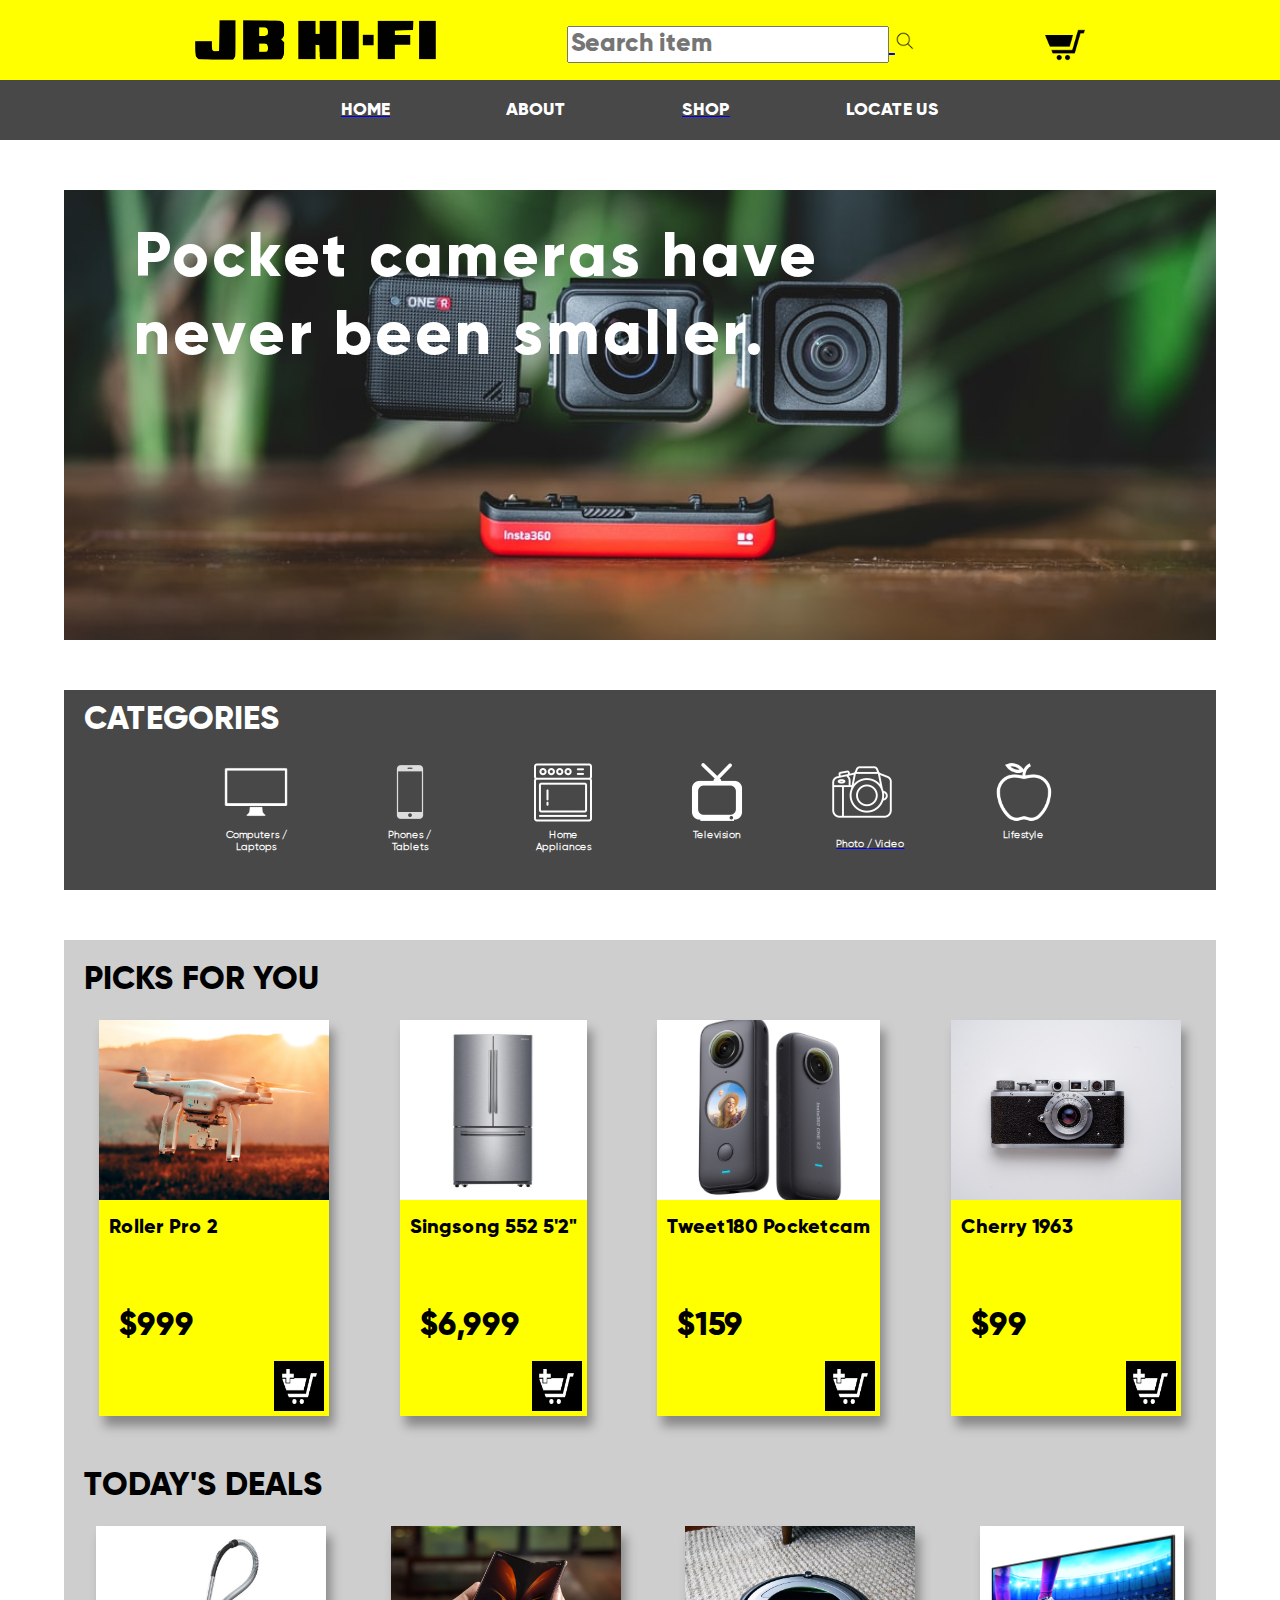
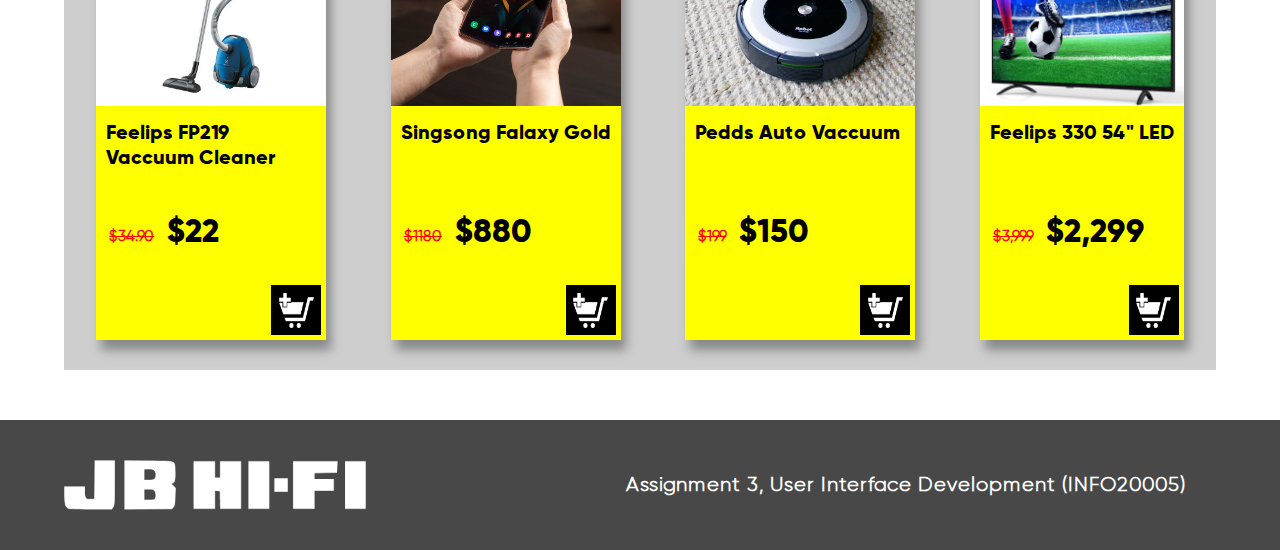
<file: index.html>
<!DOCTYPE html>
<html lang="en">
<head>
    <meta charset="UTF-8">
    <meta http-equiv="X-UA-Compatible" content="IE=edge">
    <meta name="viewport" content="width=device-width, initial-scale=1.0">

    <!-- Stylesheets -->
    <link rel='stylesheet' href='css/typography.css'>
    <link rel='stylesheet' href='css/colours.css'>
    <link rel='stylesheet' href='css/layout.css'>
    <title>JB Hi-Fi: Home</title>
</head>

<body>
    <!-- Top Header -->
    <header>
        <div class='header-elements'>
            <a href='index.html'> <img class="JB-logo" src="images/JB HiFi Logo.png" /> </a>
            <div class="search-bar"> <a href='[4]-search_result.html'>
                <input type="text" placeholder="Search item" id="search"/>
                <img class="search-icon" src="images/search icon.png" />
            </a>
            </div>
            <a href='/[7]-shopping_cart.html'>
                <img class="shopping-cart" src="images/shopping cart.png" />
            </a>
        </div>
    </header>

    <!-- Navigation Bar -->
    <div class="topnav">
        <div class='navelement'><a href='index.html'><h5 class='navelement'>Home</h5></a></div>
        <div class='navelement'><h5 class='navelement'>About</h5></div>
        <div class='navelement'><a href='[2]-category_page.html'><h5 class='navelement'>Shop</h5></a></div>
        <div class='navelement'><h5 class='navelement'>Locate Us</h5></div>
    </div>

    <!-- Banner -->
    <div class="banner">
        <div class="banner-item">
            <h1 class="banner-text">Pocket cameras have never been smaller.</h1>
        </div>
    </div>

    <!-- Categories -->
    <div class="categories">
        <h1>Categories</h1>
        <!-- Category Icons -->
        <div class="categories-icons">
            <div class="icon 1">
                <img class= 'icon-image' src='images/computer white.png'>
                <h2>Computers / Laptops</h2>
            </div>
            <div class="icon 2">
                <img class= 'icon-image' src='images/phone white.png'>
                <h2>Phones / Tablets</h2>
            </div>
            <div class="icon 3">
                <img class= 'icon-image' src='images/oven white.png'>
                <h2>Home Appliances</h2>
            </div>
            <div class="icon 4">
                <img class= 'icon-image' src='images/TV white.png'>
                <h2>Television</h2>
            </div>
            <div class="icon 5"><a href='[2]-category_page.html'>
                <img class= 'icon-image' src='images/DSLR white.png'>
                <h2>Photo / Video</h2>
                </a>
            </div>
            <div class="icon 6">
                <img class= 'icon-image' src='images/apple white.png'>
                <h2>Lifestyle</h2>
            </div>
        </div>
    </div>

    <!-- Featured Products -->
    <div class="featured">

        <!-- Picks For You -->
        <div class="picks">
            <h1>Picks for you</h1>
            <div class='product-cards'>
                <div class='product-card 1'>
                    <img class='img' src='images/Drone Product.jpg'>
                    <div class='product-card-price'>
                        <h3>Roller Pro 2</h3>
                        <div class='price'>
                            <h4>$999</h4>
                        </div>
                    </div>
                    <div class='cart'>
                        <img class='cart-icon' src='images/checkout icon.png' />
                    </div>
                </div>

                <div class='product-card 2'>
                    <img class='img' src='images/fridge.jpg'>
                    <div class='product-card-price'>
                        <h3>Singsong 552 5'2"</h3>
                        <div class='price'>
                            <h4>$6,999</h4>
                        </div>
                    </div>
                    <div class='cart'>
                        <img class='cart-icon' src='images/checkout icon.png' />
                    </div>
                </div>

                <div class='product-card 3'>
                    <img class='img' src='images/tweet180.jpg'>
                    <div class='product-card-price'>
                        <h3>Tweet180 Pocketcam</h3>
                        <div class='price'>
                            <h4>$159</h4>
                        </div>
                    </div>
                    <div class='cart'>
                        <img class='cart-icon' src='images/checkout icon.png' />
                    </div>
                </div>

                <div class='product-card 4'>
                    <img class='img' src='images/cherry 1963.jpg'>
                    <div class='product-card-price'>
                        <h3>Cherry 1963</h3>
                        <div class='price'>
                            <h4>$99</h4>
                        </div>
                    </div>
                    <div class='cart'>
                        <img class='cart-icon' src='images/checkout icon.png' />
                    </div>
                </div>
            </div>
        </div>
    
        <!-- Today's Deals -->
        <div class="today">

            <!-- Picks For You -->
            <h1>Today's Deals</h1>
            <div class="product-cards">
                <div class='product-card 5'>
                    <img class='img' src='images/Feelips.jpg'>
                    <div class='product-card-price'>
                        <h3>Feelips FP219 Vaccuum Cleaner</h3>
                        <div class='price'>
                            <h6>$34.90</h6>
                        <h4>$22</h4>
                        </div>
                    </div>
                    <div class='cart'>
                        <img class='cart-icon' src='images/checkout icon.png' />
                    </div>
                </div>

                <div class='product-card 6'>
                    <img class='img' src='images/FalaxyGold.jpg'>
                    <div class='product-card-price'>
                        <h3>Singsong Falaxy Gold</h3>
                        <div class='price'>
                            <h6>$1180</h6>
                            <h4>$880</h4>
                        </div>
                    </div>
                    <div class='cart'>
                        <img class='cart-icon' src='images/checkout icon.png' />
                    </div>
                </div>

                <div class='product-card 7'>
                    <img class='img' src='images/roombah.jpg'>
                    <div class='product-card-price'>
                        <h3>Pedds Auto Vaccuum</h3>
                        <div class='price'>
                            <h6>$199</h6>
                            <h4>$150</h4>
                        </div>
                    </div>
                    <div class='cart'>
                        <img class='cart-icon' src='images/checkout icon.png' />
                    </div>
                </div>

                <div class='product-card 8'>
                    <img class='img' src='images/tvcvr-right.png'>
                    <div class='product-card-price'>
                        <h3>Feelips 330 54" LED</h3>
                        <div class='price'>
                            <h6>$3,999</h6>
                            <h4>$2,299</h4>
                        </div>
                    </div>
                    <div class='cart'>
                        <img class='cart-icon' src='images/checkout icon.png' />
                    </div>
                </div>
            </div>
        </div>
    </div>
    <!-- Footer -->
    <footer>
        <div class='footer-contents'>
            <img class='footer-logo' src='images/JB HiFi Logo White.png' />
            <h3>Assignment 3, User Interface Development (INFO20005)</h3>
        </div>
    </footer>
    </div>
</body>
</html>
</file>
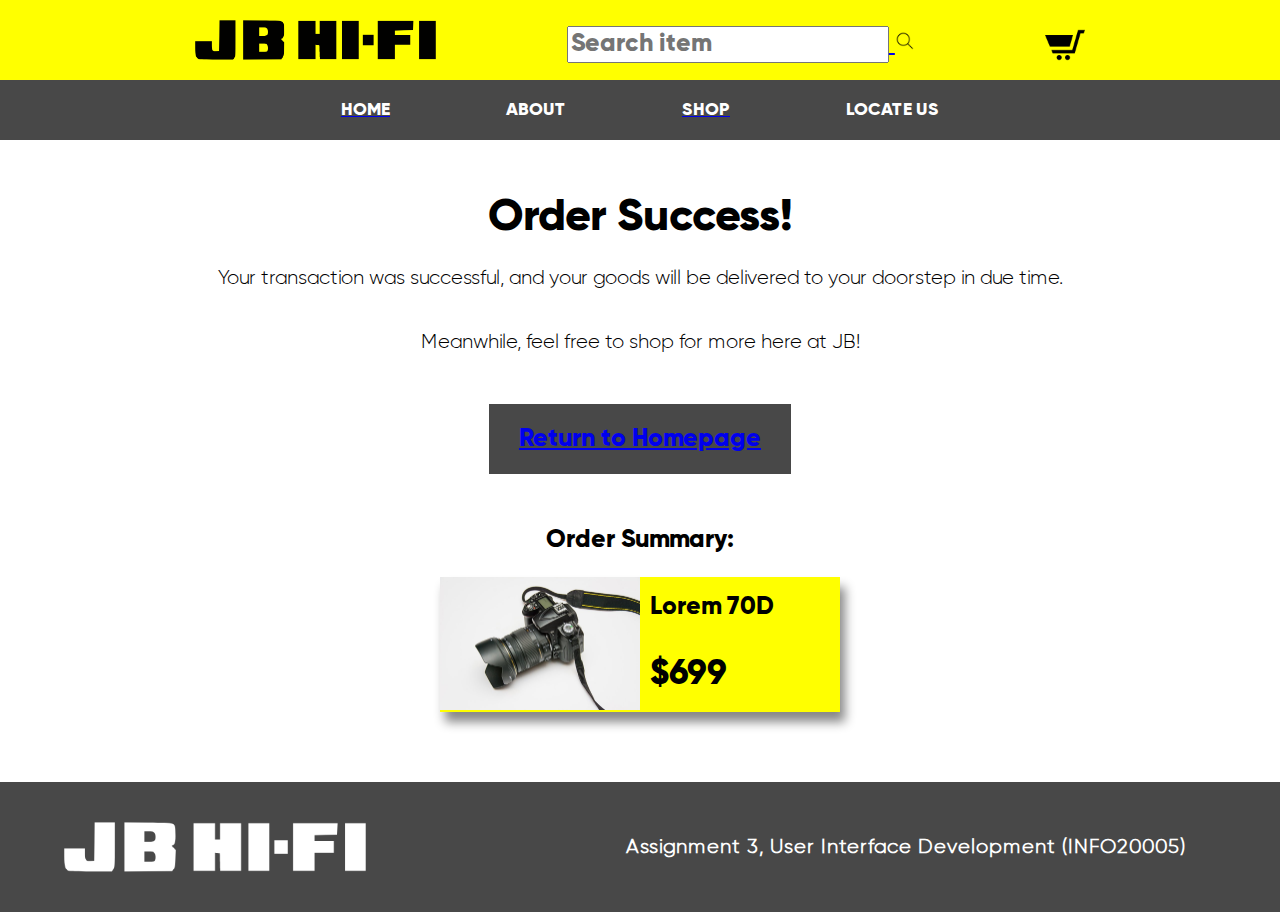
<file: [10]-checkout-success.html>
<!DOCTYPE html>
<html lang="en">
<head>
    <meta charset="UTF-8">
    <meta http-equiv="X-UA-Compatible" content="IE=edge">
    <meta name="viewport" content="width=device-width, initial-scale=1.0">

    <!-- Stylesheets -->
    <link rel='stylesheet' href='css/typography.css'>
    <link rel='stylesheet' href='css/colours.css'>
    <link rel='stylesheet' href='css/layout.css'>
    <title>JB Hi-Fi: Home</title>

    <!-- Scripts -->
    <script type="text/javascript" src="scripts/checkout.js"></script>
</head>

<body>
    <!-- Top Header -->
    <header>
        <div class='header-elements'>
            <a href='index.html'> <img class="JB-logo" src="images/JB HiFi Logo.png" /> </a>
            <div class="search-bar"> <a href='[4]-search_result.html'>
                <input type="text" placeholder="Search item" id="search"/>
                <img class="search-icon" src="images/search icon.png" />
            </a>
            </div>
            <a href='/[7]-shopping_cart.html'>
                <img class="shopping-cart" src="images/shopping cart.png" />
            </a>
        </div>
    </header>

    <!-- Navigation Bar -->
    <div class="topnav">
        <div class='navelement'><a href='index.html'><h5 class='navelement'>Home</h5></a></div>
        <div class='navelement'><h5 class='navelement'>About</h5></div>
        <div class='navelement'><a href='[2]-category_page.html'><h5 class='navelement'>Shop</h5></a></div>
        <div class='navelement'><h5 class='navelement'>Locate Us</h5></div>
    </div>

    <!-- Success -->
    <div class='order-success'>
        <h1>Order Success!</h1>
        <p>Your transaction was successful, and your goods will be delivered to your doorstep in due time.</p>
        <p>Meanwhile, feel free to shop for more here at JB!</p>

        <div class='checkout-button'> <a href='index.html'>
            <h6>Return to Homepage</h6>
        </a>
        </div>

        
        <h2>Order Summary:</h2>
        <div class='cart-item'>
            <img class='img' src='images/lorem70d.jpg'>
            <div class='cart-details'>
                <h3>Lorem 70D</h3>
                <h4>$699</h4>
            </div>
        </div>
    </div>



    <!-- Footer -->
    <footer>
        <div class='footer-contents'>
            <img class='footer-logo' src='images/JB HiFi Logo White.png' />
            <h3>Assignment 3, User Interface Development (INFO20005)</h3>
        </div>
    </footer>
</body>
</html>
</file>
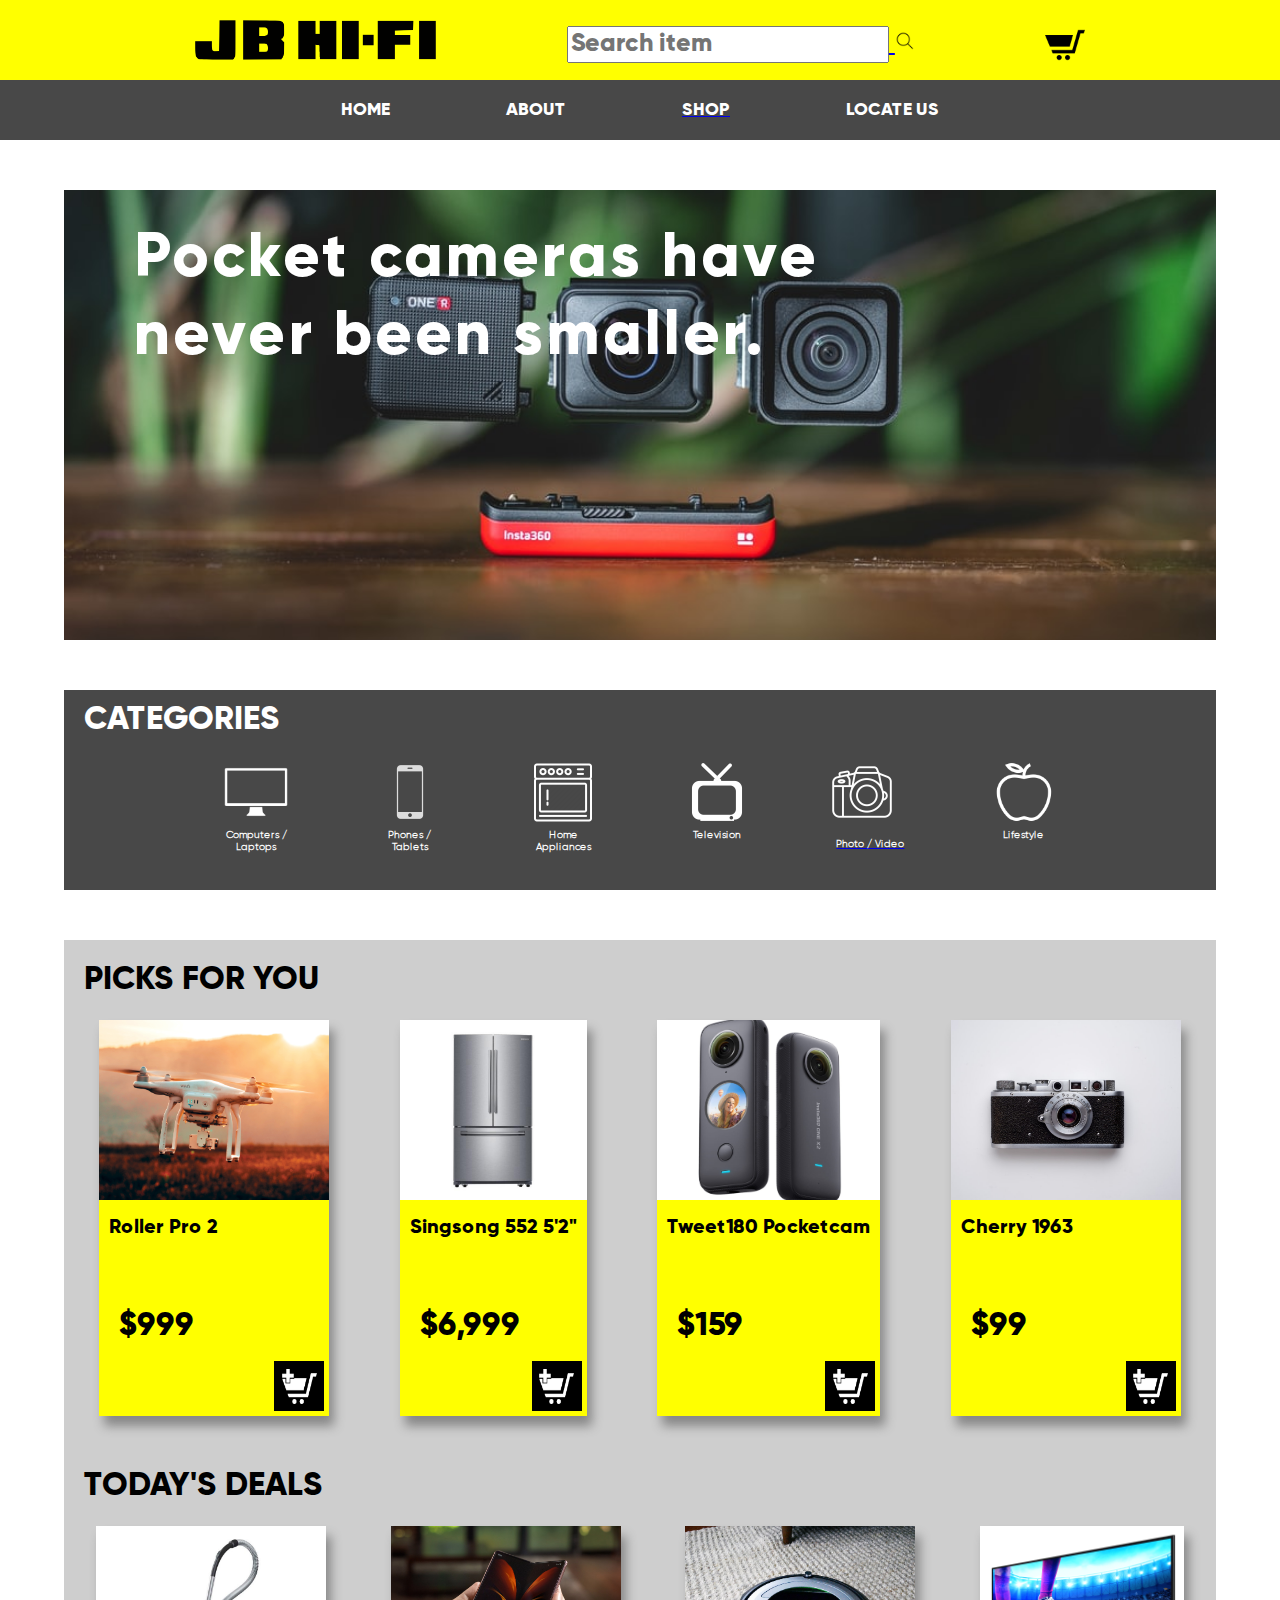
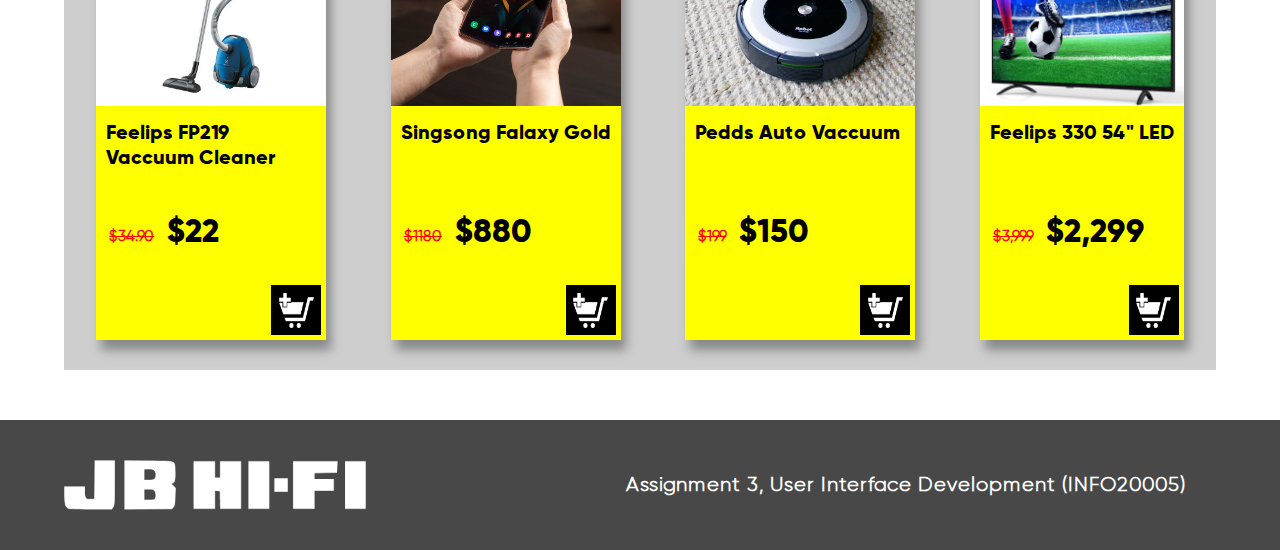
<file: [1]-homepage.html>
<!DOCTYPE html>
<html lang="en">
<head>
    <meta charset="UTF-8">
    <meta http-equiv="X-UA-Compatible" content="IE=edge">
    <meta name="viewport" content="width=device-width, initial-scale=1.0">

    <!-- Stylesheets -->
    <link rel='stylesheet' href='css/typography.css'>
    <link rel='stylesheet' href='css/colours.css'>
    <link rel='stylesheet' href='css/layout.css'>
    <title>JB Hi-Fi: Home</title>
</head>

<body>
    <!-- Top Header -->
    <header>
        <div class='header-elements'>
            <a href='[1]-homepage.html'> <img class="JB-logo" src="images/JB HiFi Logo.png" /> </a>
            <div class="search-bar"> <a href='[4]-search_result.html'>
                <input type="text" placeholder="Search item" id="search"/>
                <img class="search-icon" src="images/search icon.png" />
            </a>
            </div>
            <a href='/[7]-shopping_cart.html'>
                <img class="shopping-cart" src="images/shopping cart.png" />
            </a>
        </div>
    </header>

    <!-- Navigation Bar -->
    <div class="topnav">
        <div class='navelement'><h5 class='navelement'>Home</h5></div>
        <div class='navelement'><h5 class='navelement'>About</h5></div>
        <div class='navelement'><a href='[2]-category_page.html'><h5 class='navelement'>Shop</h5></a></div>
        <div class='navelement'><h5 class='navelement'>Locate Us</h5></div>
    </div>

    <!-- Banner -->
    <div class="banner">
        <div class="banner-item">
            <h1 class="banner-text">Pocket cameras have never been smaller.</h1>
        </div>
    </div>

    <!-- Categories -->
    <div class="categories">
        <h1>Categories</h1>
        <!-- Category Icons -->
        <div class="categories-icons">
            <div class="icon 1">
                <img class= 'icon-image' src='images/computer white.png'>
                <h2>Computers / Laptops</h2>
            </div>
            <div class="icon 2">
                <img class= 'icon-image' src='images/phone white.png'>
                <h2>Phones / Tablets</h2>
            </div>
            <div class="icon 3">
                <img class= 'icon-image' src='images/oven white.png'>
                <h2>Home Appliances</h2>
            </div>
            <div class="icon 4">
                <img class= 'icon-image' src='images/TV white.png'>
                <h2>Television</h2>
            </div>
            <div class="icon 5"><a href='[2]-category_page.html'>
                <img class= 'icon-image' src='images/DSLR white.png'>
                <h2>Photo / Video</h2>
                </a>
            </div>
            <div class="icon 6">
                <img class= 'icon-image' src='images/apple white.png'>
                <h2>Lifestyle</h2>
            </div>
        </div>
    </div>

    <!-- Featured Products -->
    <div class="featured">

        <!-- Picks For You -->
        <div class="picks">
            <h1>Picks for you</h1>
            <div class='product-cards'>
                <div class='product-card 1'>
                    <img class='img' src='images/Drone Product.jpg'>
                    <div class='product-card-price'>
                        <h3>Roller Pro 2</h3>
                        <div class='price'>
                            <h4>$999</h4>
                        </div>
                    </div>
                    <div class='cart'>
                        <img class='cart-icon' src='images/checkout icon.png' />
                    </div>
                </div>

                <div class='product-card 2'>
                    <img class='img' src='images/fridge.jpg'>
                    <div class='product-card-price'>
                        <h3>Singsong 552 5'2"</h3>
                        <div class='price'>
                            <h4>$6,999</h4>
                        </div>
                    </div>
                    <div class='cart'>
                        <img class='cart-icon' src='images/checkout icon.png' />
                    </div>
                </div>

                <div class='product-card 3'>
                    <img class='img' src='images/tweet180.jpg'>
                    <div class='product-card-price'>
                        <h3>Tweet180 Pocketcam</h3>
                        <div class='price'>
                            <h4>$159</h4>
                        </div>
                    </div>
                    <div class='cart'>
                        <img class='cart-icon' src='images/checkout icon.png' />
                    </div>
                </div>

                <div class='product-card 4'>
                    <img class='img' src='images/cherry 1963.jpg'>
                    <div class='product-card-price'>
                        <h3>Cherry 1963</h3>
                        <div class='price'>
                            <h4>$99</h4>
                        </div>
                    </div>
                    <div class='cart'>
                        <img class='cart-icon' src='images/checkout icon.png' />
                    </div>
                </div>
            </div>
        </div>
    
        <!-- Today's Deals -->
        <div class="today">

            <!-- Picks For You -->
            <h1>Today's Deals</h1>
            <div class="product-cards">
                <div class='product-card 5'>
                    <img class='img' src='images/Feelips.jpg'>
                    <div class='product-card-price'>
                        <h3>Feelips FP219 Vaccuum Cleaner</h3>
                        <div class='price'>
                            <h6>$34.90</h6>
                        <h4>$22</h4>
                        </div>
                    </div>
                    <div class='cart'>
                        <img class='cart-icon' src='images/checkout icon.png' />
                    </div>
                </div>

                <div class='product-card 6'>
                    <img class='img' src='images/FalaxyGold.jpg'>
                    <div class='product-card-price'>
                        <h3>Singsong Falaxy Gold</h3>
                        <div class='price'>
                            <h6>$1180</h6>
                            <h4>$880</h4>
                        </div>
                    </div>
                    <div class='cart'>
                        <img class='cart-icon' src='images/checkout icon.png' />
                    </div>
                </div>

                <div class='product-card 7'>
                    <img class='img' src='images/roombah.jpg'>
                    <div class='product-card-price'>
                        <h3>Pedds Auto Vaccuum</h3>
                        <div class='price'>
                            <h6>$199</h6>
                            <h4>$150</h4>
                        </div>
                    </div>
                    <div class='cart'>
                        <img class='cart-icon' src='images/checkout icon.png' />
                    </div>
                </div>

                <div class='product-card 8'>
                    <img class='img' src='images/tvcvr-right.png'>
                    <div class='product-card-price'>
                        <h3>Feelips 330 54" LED</h3>
                        <div class='price'>
                            <h6>$3,999</h6>
                            <h4>$2,299</h4>
                        </div>
                    </div>
                    <div class='cart'>
                        <img class='cart-icon' src='images/checkout icon.png' />
                    </div>
                </div>
            </div>
        </div>
    </div>
    <!-- Footer -->
    <footer>
        <div class='footer-contents'>
            <img class='footer-logo' src='images/JB HiFi Logo White.png' />
            <h3>Assignment 3, User Interface Development (INFO20005)</h3>
        </div>
    </footer>
    </div>
</body>
</html>
</file>
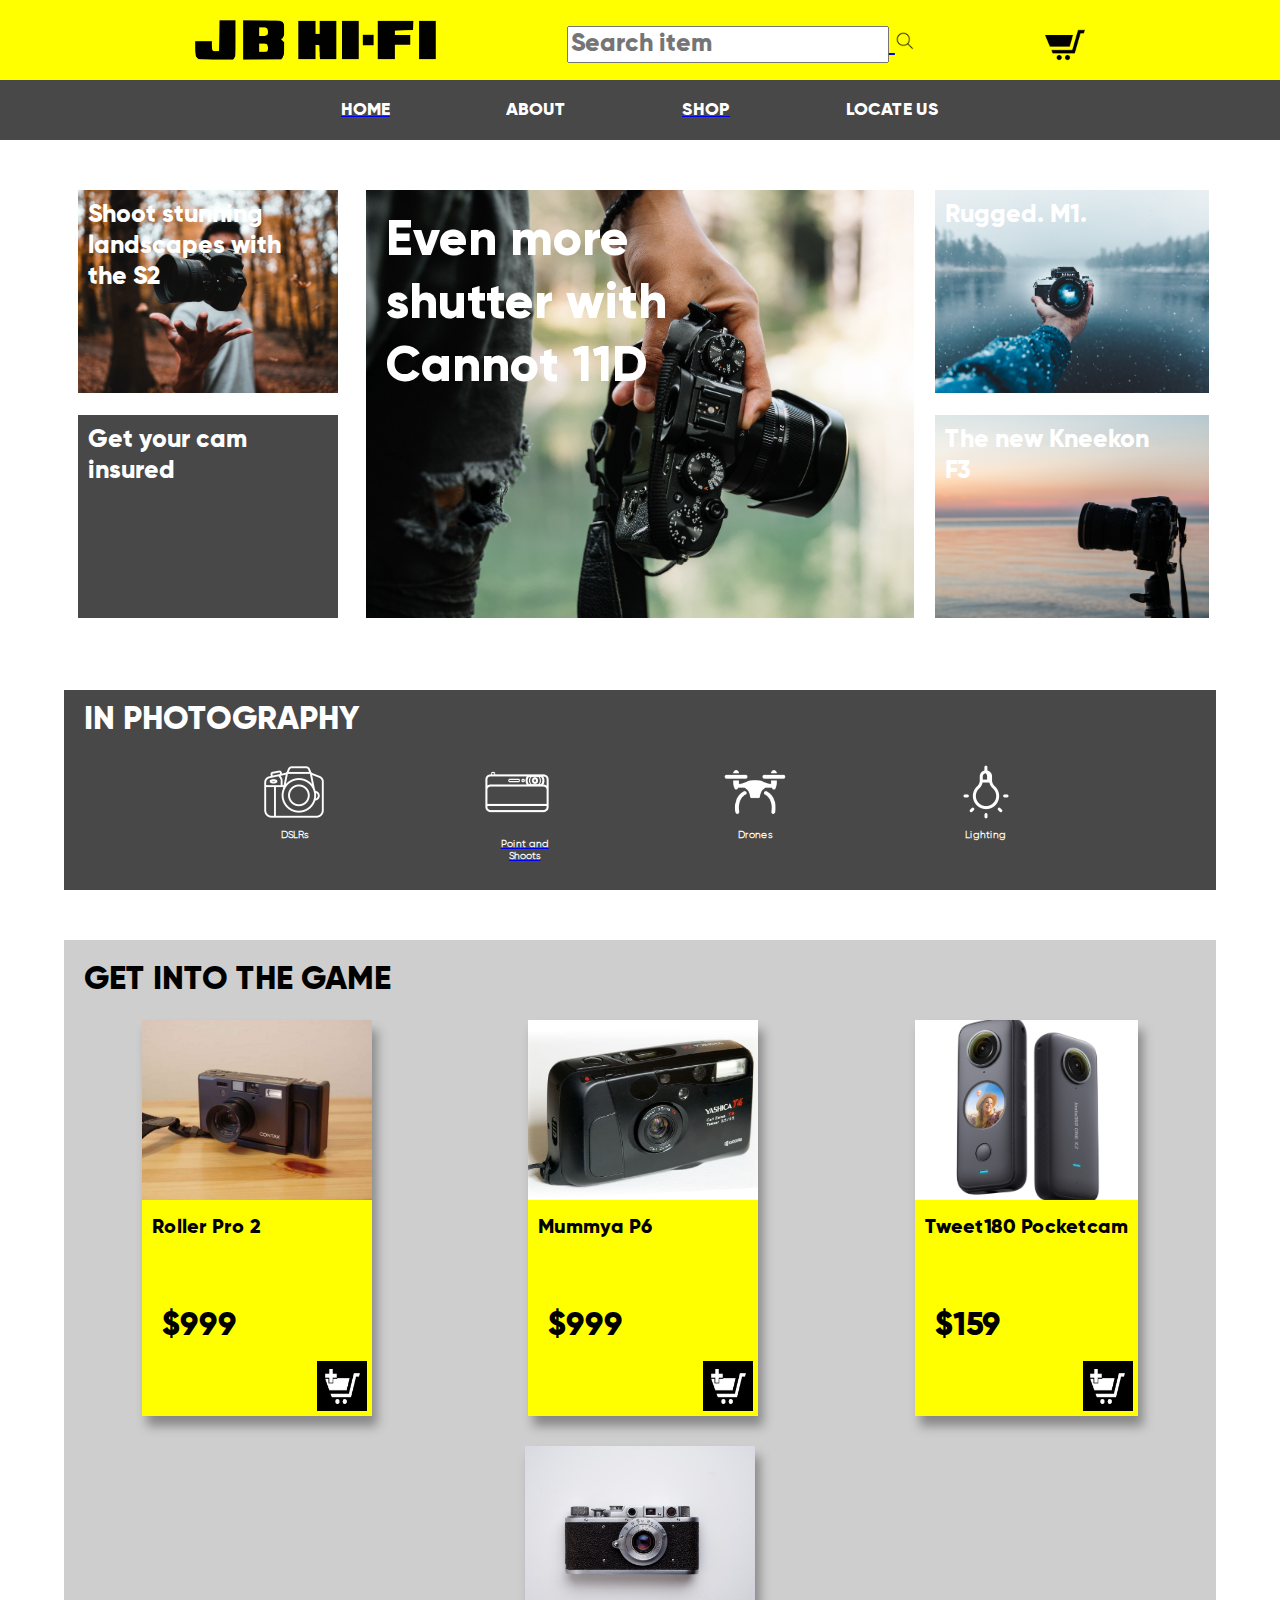
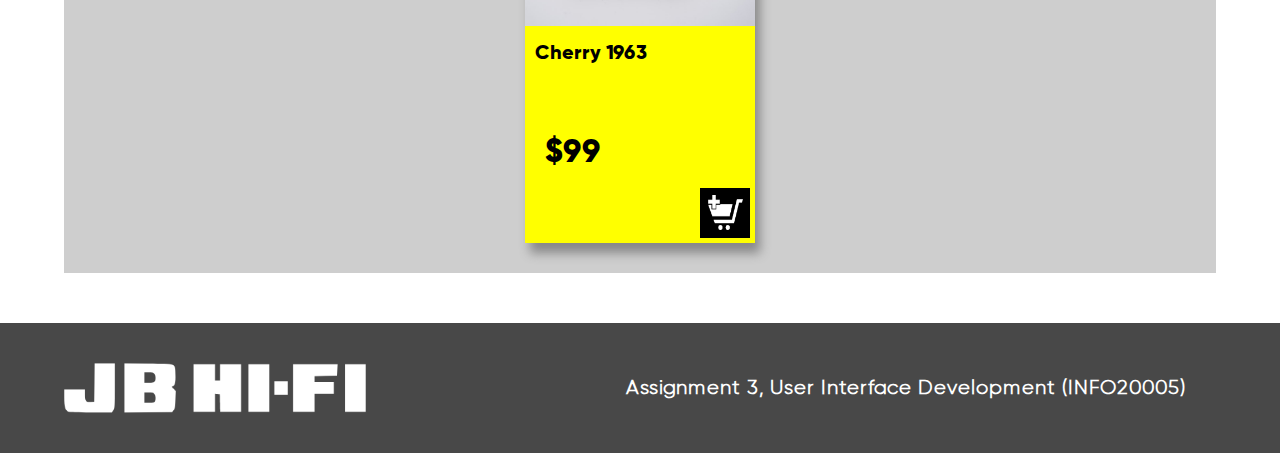
<file: [2]-category_page.html>
<!DOCTYPE html>
<html lang="en">
<head>
    <meta charset="UTF-8">
    <meta http-equiv="X-UA-Compatible" content="IE=edge">
    <meta name="viewport" content="width=device-width, initial-scale=1.0">

    <!-- Stylesheets -->
    <link rel='stylesheet' href='css/typography.css'>
    <link rel='stylesheet' href='css/colours.css'>
    <link rel='stylesheet' href='css/layout.css'>
    <title>JB Hi-Fi: Home</title>
</head>

<body>
    <!-- Top Header -->
    <header>
        <div class='header-elements'>
            <a href='index.html'> <img class="JB-logo" src="images/JB HiFi Logo.png" /> </a>
            <div class="search-bar"> <a href='[4]-search_result.html'>
                <input type="text" placeholder="Search item" id="search"/>
                <img class="search-icon" src="images/search icon.png" />
            </a>
            </div>
            <a href='/[7]-shopping_cart.html'>
                <img class="shopping-cart" src="images/shopping cart.png" />
            </a>
        </div>
    </header>

    <!-- Navigation Bar -->
    <div class="topnav">
        <div class='navelement'><a href='index.html'><h5 class='navelement'>Home</h5></a></div>
        <div class='navelement'><h5 class='navelement'>About</h5></div>
        <div class='navelement'><a href='[2]-category_page.html'><h5 class='navelement'>Shop</h5></a></div>
        <div class='navelement'><h5 class='navelement'>Locate Us</h5></div>
    </div>

    <!-- Banners -->
    <div class='product-banner-group'>
        <div class="product-banners">
            <div class='product-banners small-1'>
                <h1>Shoot stunning landscapes with the S2</h1>
            </div>
            <div class='product-banners small-2'>
                <h1>Get your cam insured</h1>
            </div>
            <div class='product-banners large'>
                <h1>Even more shutter with Cannot 11D</h1>
            </div>
            <div class='product-banners small-3'>
                <h1>Rugged. M1.</h1>
            </div>
            <div class='product-banners small-4'>
                <h1>The new Kneekon F3</h1>
            </div>
        </div>
    </div>

    <!-- Categories -->
    <div class="categories">
        <h1>In Photography</h1>
        <!-- Category Icons -->
        <div class="categories-icons">
            <div class="icon 1">
                <img class= 'icon-image' src='images/DSLR white.png'>
                <h2>DSLRs</h2>
            </div>
            <div class="icon 2"> 
                <a href='[3]-point_shoots.html'><img class= 'icon-image' src='images/point and shoot whtie.png' />
                <h2>Point and Shoots </h2></a>
            </div>
            <div class="icon 3">
                <img class= 'icon-image' src='images/drone white.png'>
                <h2>Drones</h2>
            </div>
            <div class="icon 4">
                <img class= 'icon-image' src='images/light white.png'>
                <h2>Lighting</h2>
            </div>
        </div>
    </div>

    <!-- Get into the Game -->
    <div class='featured'>
        <div class="picks">
            <h1>Get into the game</h1>
            <div class='product-cards'>
                <div class='product-card 1'>
                    <img class='img' src='images/camera1.jpg'>
                    <div class='product-card-price'>
                        <h3>Roller Pro 2</h3>
                        <div class='price'>
                            <h4>$999</h4>
                        </div>
                    </div>
                    <div class='cart'>
                        <img class='cart-icon' src='images/checkout icon.png' />
                    </div>
                </div>

                <div class='product-card 2'>
                    <img class='img' src='images/camera2.jpg'>
                    <div class='product-card-price'>
                        <h3>Mummya P6</h3>
                        <div class='price'>
                            <h4>$999</h4>
                        </div>
                    </div>
                    <div class='cart'>
                        <img class='cart-icon' src='images/checkout icon.png' />
                    </div>
                </div>

                <div class='product-card 3'>
                    <img class='img' src='images/tweet180.jpg'>
                    <div class='product-card-price'>
                        <h3>Tweet180 Pocketcam</h3>
                        <div class='price'>
                            <h4>$159</h4>
                        </div>
                    </div>
                    <div class='cart'>
                        <img class='cart-icon' src='images/checkout icon.png' />
                    </div>
                </div>

                <div class='product-card 4'>
                    <img class='img' src='images/cherry 1963.jpg'>
                    <div class='product-card-price'>
                        <h3>Cherry 1963</h3>
                        <div class='price'>
                            <h4>$99</h4>
                        </div>
                    </div>
                    <div class='cart'>
                        <img class='cart-icon' src='images/checkout icon.png' />
                    </div>
                </div>
            </div>
        </div>
    </div>

    <!-- Footer -->
    <footer>
        <div class='footer-contents'>
            <img class='footer-logo' src='images/JB HiFi Logo White.png' />
            <h3>Assignment 3, User Interface Development (INFO20005)</h3>
        </div>
    </footer>
</body>
</html>
</file>
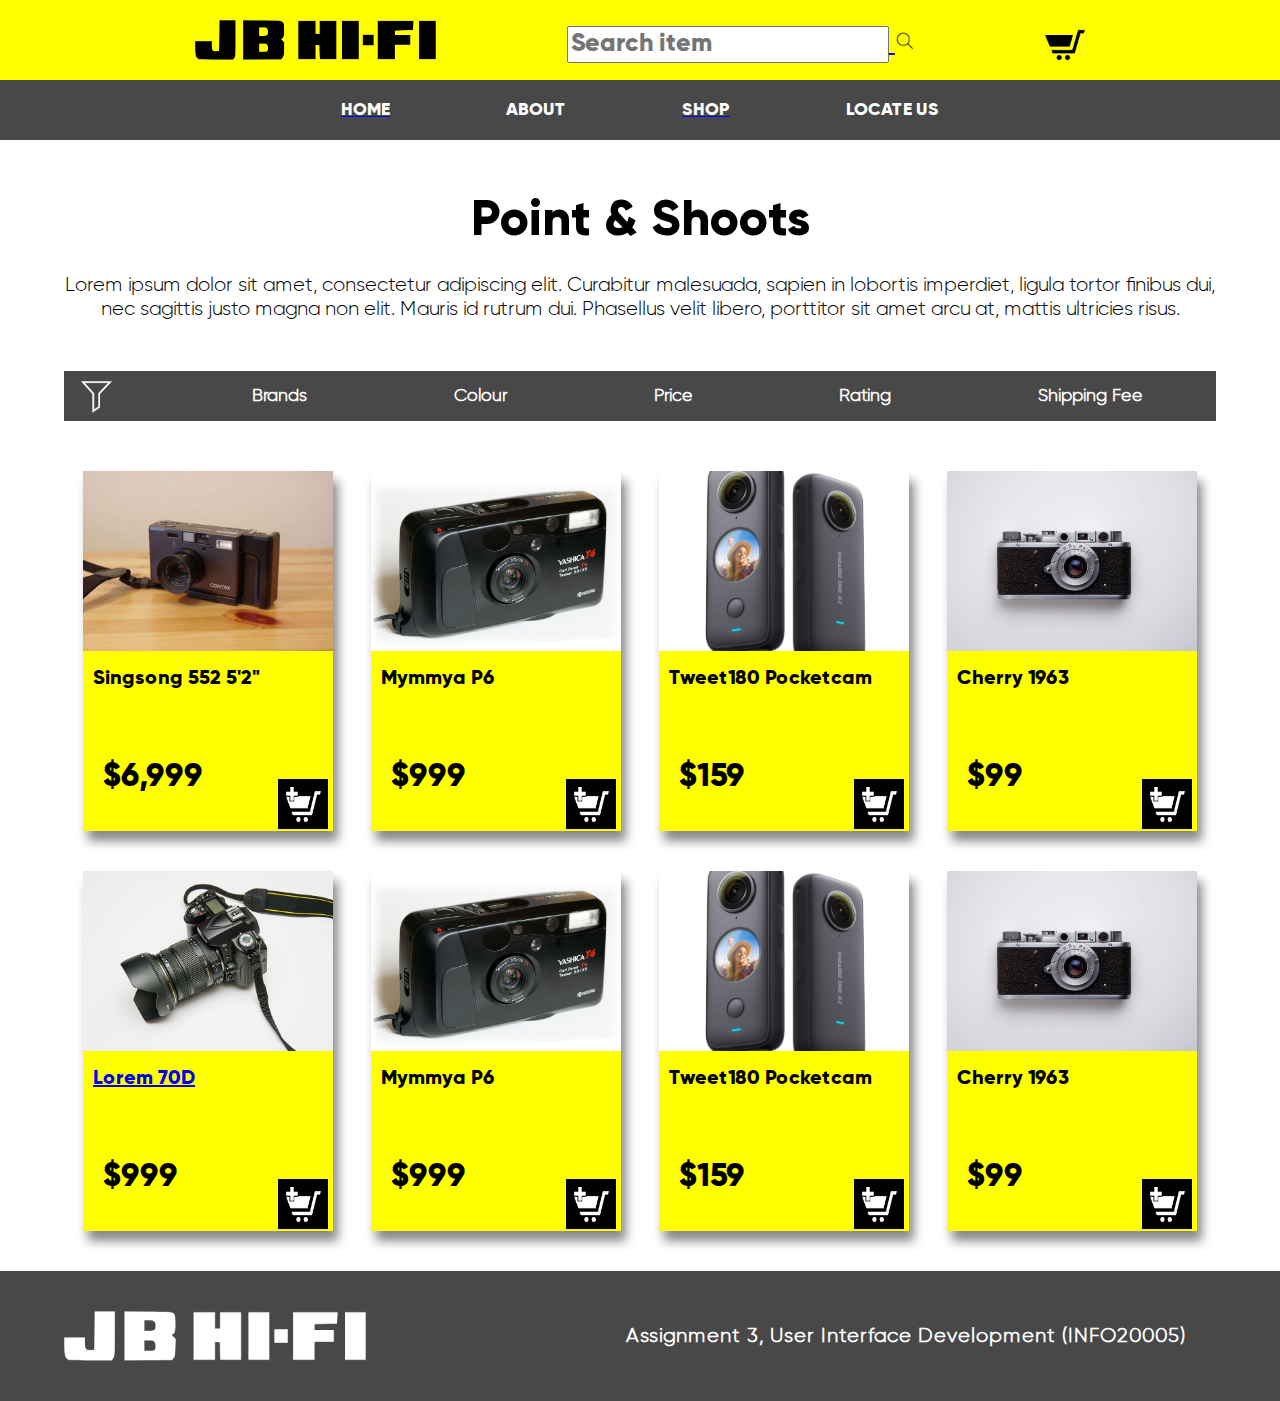
<file: [3]-point_shoots.html>
<!DOCTYPE html>
<html lang="en">
<head>
    <meta charset="UTF-8">
    <meta http-equiv="X-UA-Compatible" content="IE=edge">
    <meta name="viewport" content="width=device-width, initial-scale=1.0">

    <!-- Stylesheets -->
    <link rel='stylesheet' href='css/typography.css'>
    <link rel='stylesheet' href='css/colours.css'>
    <link rel='stylesheet' href='css/layout.css'>
    <title>JB Hi-Fi: Home</title>
</head>

<body>
    <!-- Top Header -->
    <header>
        <div class='header-elements'>
            <a href='index.html'> <img class="JB-logo" src="images/JB HiFi Logo.png" /> </a>
            <div class="search-bar"> <a href='[4]-search_result.html'>
                <input type="text" placeholder="Search item" id="search"/>
                <img class="search-icon" src="images/search icon.png" />
            </a>
            </div>
            <a href='/[7]-shopping_cart.html'>
                <img class="shopping-cart" src="images/shopping cart.png" />
            </a>
        </div>
    </header>

    <!-- Navigation Bar -->
    <div class="topnav">
        <div class='navelement'><a href='index.html'><h5 class='navelement'>Home</h5></a></div>
        <div class='navelement'><h5 class='navelement'>About</h5></div>
        <div class='navelement'><a href='[2]-category_page.html'><h5 class='navelement'>Shop</h5></a></div>
        <div class='navelement'><h5 class='navelement'>Locate Us</h5></div>
    </div>

    <!-- Title & Filter -->
    <div class="category-description">
        <h1>Point & Shoots</h1>
        <p>Lorem ipsum dolor sit amet, consectetur adipiscing elit. Curabitur malesuada, sapien in lobortis imperdiet, ligula tortor finibus dui, nec sagittis justo magna non elit. Mauris id rutrum dui. Phasellus velit libero, porttitor sit amet arcu at, mattis ultricies risus.</p>
    </div>

    <div class="filter">
        <img class='filter-icon' src='images/filter white.png' />
        <div class="filter-elements">
            <h2>Brands</h2>
            <h2>Colour</h2>
            <h2>Price</h2>
            <h2>Rating</h2>
            <h2>Shipping Fee</h2>
        </div>
    </div>

    <!-- Product List -->
    <div class='product-list'>
        <div class='product-card'>
            <img class='img' src='images/camera1.jpg'>
            <div class='product-card-price'>
                <h3>Singsong 552 5'2"</h3>
                <div class='price'>
                    <h4>$6,999</h4>
                </div>
            </div>
            <div class='cart'>
                <img class='cart-icon' src='images/checkout icon.png' />
            </div>
        </div>

        <div class='product-card'>
            <img class='img' src='images/camera2.jpg'>
            <div class='product-card-price'>
                <h3>Mymmya P6</h3>
                <div class='price'>
                    <h4>$999</h4>
                </div>
            </div>
            <div class='cart'>
                <img class='cart-icon' src='images/checkout icon.png' />
            </div>
        </div>

        <div class='product-card'>
            <img class='img' src='images/tweet180.jpg'>
            <div class='product-card-price'>
                <h3>Tweet180 Pocketcam</h3>
                <div class='price'>
                    <h4>$159</h4>
                </div>
            </div>
            <div class='cart'>
                <img class='cart-icon' src='images/checkout icon.png' />
            </div>
        </div>

        <div class='product-card'>
            <img class='img' src='images/cherry 1963.jpg'>
            <div class='product-card-price'>
                <h3>Cherry 1963</h3>
                <div class='price'>
                    <h4>$99</h4>
                </div>
            </div>
            <div class='cart'>
                <img class='cart-icon' src='images/checkout icon.png' />
            </div>
        </div>

        <div class='product-card'> 
            <a href='[5]-search_result_expanded.html'> <img class='img' src='images/lorem70d.jpg' href='[5]-search_result_expanded.html'> </a>
            <div class='product-card-price'>
                <a href='[5]-search_result_expanded.html'><h3>Lorem 70D</h3></a>
                <div class='price'>
                    <h4>$999</h4>
                </div>
            </div>
            <div class='cart'>
                <img class='cart-icon' src='images/checkout icon.png' />
            </div>
        </div>

        <div class='product-card'>
            <img class='img' src='images/camera2.jpg'>
            <div class='product-card-price'>
                <h3>Mymmya P6</h3>
                <div class='price'>
                    <h4>$999</h4>
                </div>
            </div>
            <div class='cart'>
                <img class='cart-icon' src='images/checkout icon.png' />
            </div>
        </div>

        <div class='product-card'>
            <img class='img' src='images/tweet180.jpg'>
            <div class='product-card-price'>
                <h3>Tweet180 Pocketcam</h3>
                <div class='price'>
                    <h4>$159</h4>
                </div>
            </div>
            <div class='cart'>
                <img class='cart-icon' src='images/checkout icon.png' />
            </div>
        </div>

        <div class='product-card'>
            <img class='img' src='images/cherry 1963.jpg'>
            <div class='product-card-price'>
                <h3>Cherry 1963</h3>
                <div class='price'>
                    <h4>$99</h4>
                </div>
            </div>
            <div class='cart'>
                <img class='cart-icon' src='images/checkout icon.png' />
            </div>

        </div>
    </div>

    <!-- Footer -->
    <footer>
        <div class='footer-contents'>
            <img class='footer-logo' src='images/JB HiFi Logo White.png' />
            <h3>Assignment 3, User Interface Development (INFO20005)</h3>
        </div>
    </footer>
</body>
</html>
</file>
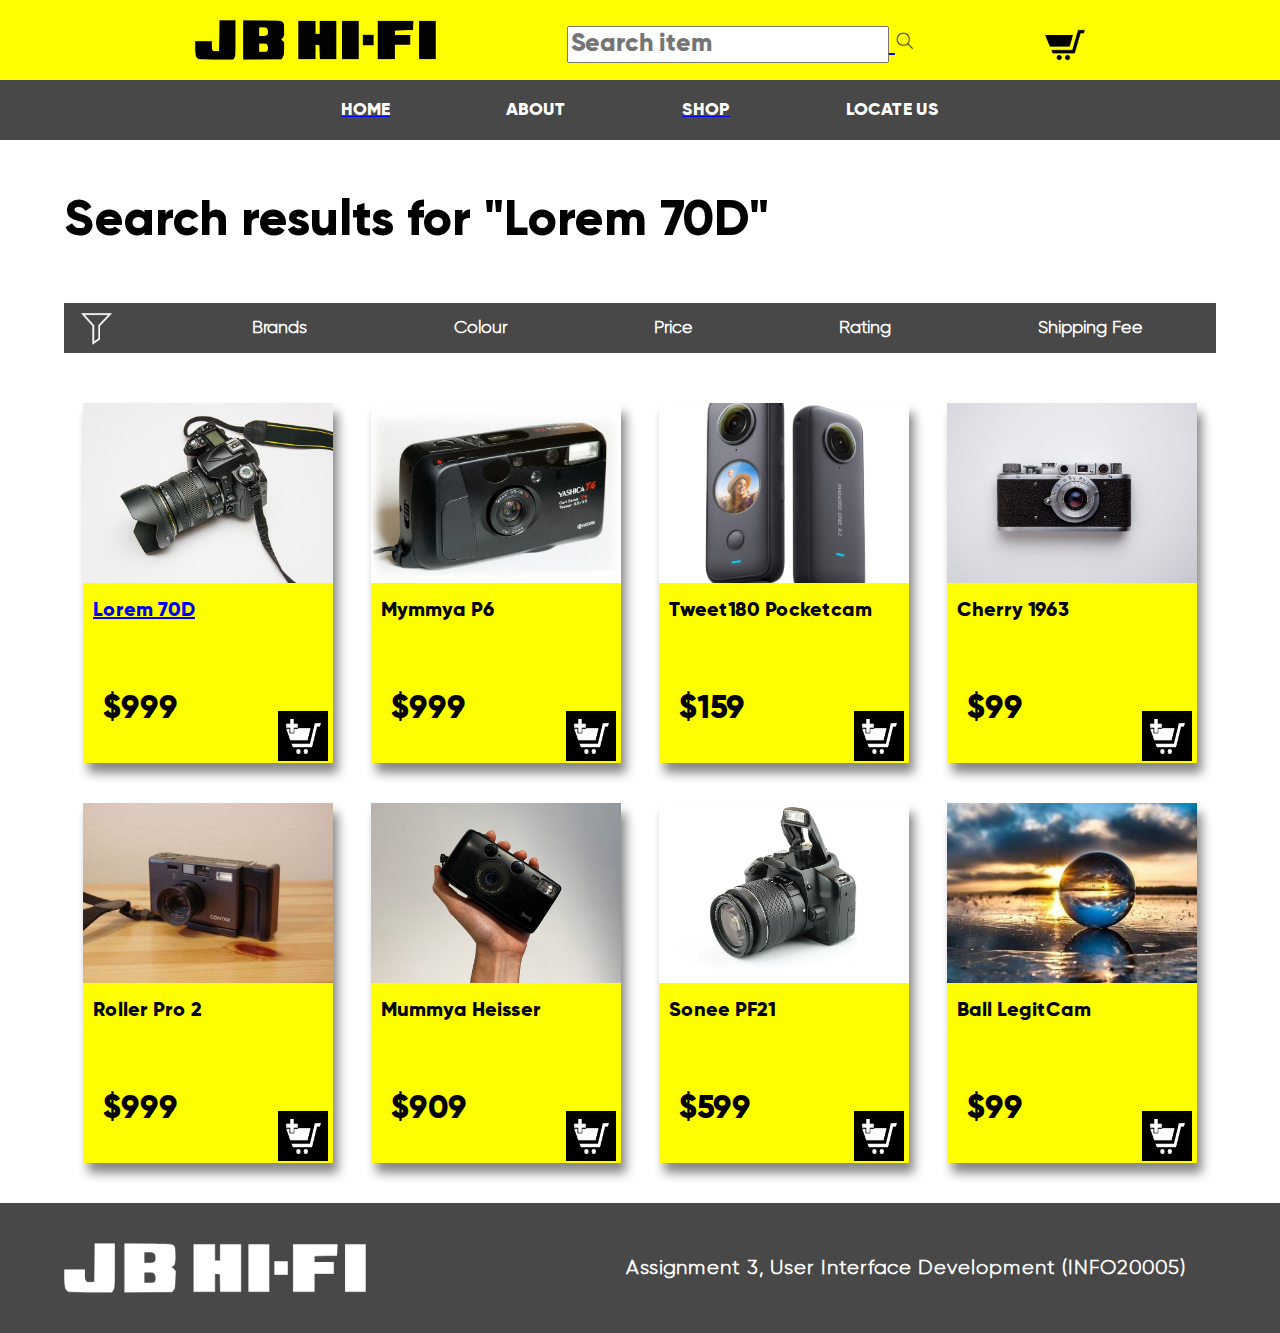
<file: [4]-search_result.html>
<!DOCTYPE html>
<html lang="en">
<head>
    <meta charset="UTF-8">
    <meta http-equiv="X-UA-Compatible" content="IE=edge">
    <meta name="viewport" content="width=device-width, initial-scale=1.0">

    <!-- Stylesheets -->
    <link rel='stylesheet' href='css/typography.css'>
    <link rel='stylesheet' href='css/colours.css'>
    <link rel='stylesheet' href='css/layout.css'>
    <title>JB Hi-Fi: Home</title>
</head>

<body>
    <!-- Top Header -->
    <header>
        <div class='header-elements'>
            <a href='index.html'> <img class="JB-logo" src="images/JB HiFi Logo.png" /> </a>
            <div class="search-bar"> <a href='[4]-search_result.html'>
                <input type="text" placeholder="Search item" id="search"/>
                <img class="search-icon" src="images/search icon.png" />
            </a>
            </div>
            <a href='/[7]-shopping_cart.html'>
                <img class="shopping-cart" src="images/shopping cart.png" />
            </a>
        </div>
    </header>

    <!-- Navigation Bar -->
    <div class="topnav">
        <div class='navelement'><a href='index.html'><h5 class='navelement'>Home</h5></a></div>
        <div class='navelement'><h5 class='navelement'>About</h5></div>
        <div class='navelement'><a href='[2]-category_page.html'><h5 class='navelement'>Shop</h5></a></div>
        <div class='navelement'><h5 class='navelement'>Locate Us</h5></div>
    </div>

    <!-- Title & Filter -->
    <div class="search-description">
        <h1>Search results for "Lorem 70D"</h1>
     </div>

     <div class="filter">
        <img class='filter-icon' src='images/filter white.png' />
        <div class="filter-elements">
            <h2>Brands</h2>
            <h2>Colour</h2>
            <h2>Price</h2>
            <h2>Rating</h2>
            <h2>Shipping Fee</h2>
        </div>
    </div>

    <!-- Product List -->
    <div class='product-list'>
        <div class='product-card'> 
            <a href='[5]-search_result_expanded.html'> <img class='img' src='images/lorem70d.jpg' href='[5]-search_result_expanded.html'> </a>
            <div class='product-card-price'>
                <a href='[5]-search_result_expanded.html'><h3>Lorem 70D</h3></a>
                <div class='price'>
                    <h4>$999</h4>
                </div>
            </div>
            <div class='cart'>
                <img class='cart-icon' src='images/checkout icon.png' />
            </div>
        </div>

        <div class='product-card'>
            <img class='img' src='images/camera2.jpg'>
            <div class='product-card-price'>
                <h3>Mymmya P6</h3>
                <div class='price'>
                    <h4>$999</h4>
                </div>
            </div>
            <div class='cart'>
                <img class='cart-icon' src='images/checkout icon.png' />
            </div>
        </div>

        <div class='product-card'>
            <img class='img' src='images/tweet180.jpg'>
            <div class='product-card-price'>
                <h3>Tweet180 Pocketcam</h3>
                <div class='price'>
                    <h4>$159</h4>
                </div>
            </div>
            <div class='cart'>
                <img class='cart-icon' src='images/checkout icon.png' />
            </div>
        </div>

        <div class='product-card'>
            <img class='img' src='images/cherry 1963.jpg'>
            <div class='product-card-price'>
                <h3>Cherry 1963</h3>
                <div class='price'>
                    <h4>$99</h4>
                </div>
            </div>
            <div class='cart'>
                <img class='cart-icon' src='images/checkout icon.png' />
            </div>
        </div>

        <div class='product-card'>
            <img class='img' src='images/camera1.jpg'>
            <div class='product-card-price'>
                <h3>Roller Pro 2</h3>
                <div class='price'>
                    <h4>$999</h4>
                </div>
            </div>
            <div class='cart'>
                <img class='cart-icon' src='images/checkout icon.png' />
            </div>
        </div>

        <div class='product-card'>
            <img class='img' src='images/heisser.jpg'>
            <div class='product-card-price'>
                <h3>Mummya Heisser</h3>
                <div class='price'>
                    <h4>$909</h4>
                </div>
            </div>
            <div class='cart'>
                <img class='cart-icon' src='images/checkout icon.png' />
            </div>
        </div>

        <div class='product-card'>
            <img class='img' src='images/digital-camera-canon-eos-lens-flash.jpg'>
            <div class='product-card-price'>
                <h3>Sonee PF21</h3>
                <div class='price'>
                    <h4>$599</h4>
                </div>
            </div>
            <div class='cart'>
                <img class='cart-icon' src='images/checkout icon.png' />
            </div>
        </div>

        <div class='product-card'>
            <img class='img' src='images/Photography-Glass-Crystal-Ball-40-50mm-Sphere-Photography-Photo-Shooting-Props-Lens-Clear-Round-Artificial-Ball.jpg_q50.jpg'>
            <div class='product-card-price'>
                <h3>Ball LegitCam</h3>
                <div class='price'>
                    <h4>$99</h4>
                </div>
            </div>
            <div class='cart'>
                <img class='cart-icon' src='images/checkout icon.png' />
            </div>
        </div>

        
    </div>

    <!-- Footer -->
    <footer>
        <div class='footer-contents'>
            <img class='footer-logo' src='images/JB HiFi Logo White.png' />
            <h3>Assignment 3, User Interface Development (INFO20005)</h3>
        </div>
    </footer>
</body>
</html>
</file>
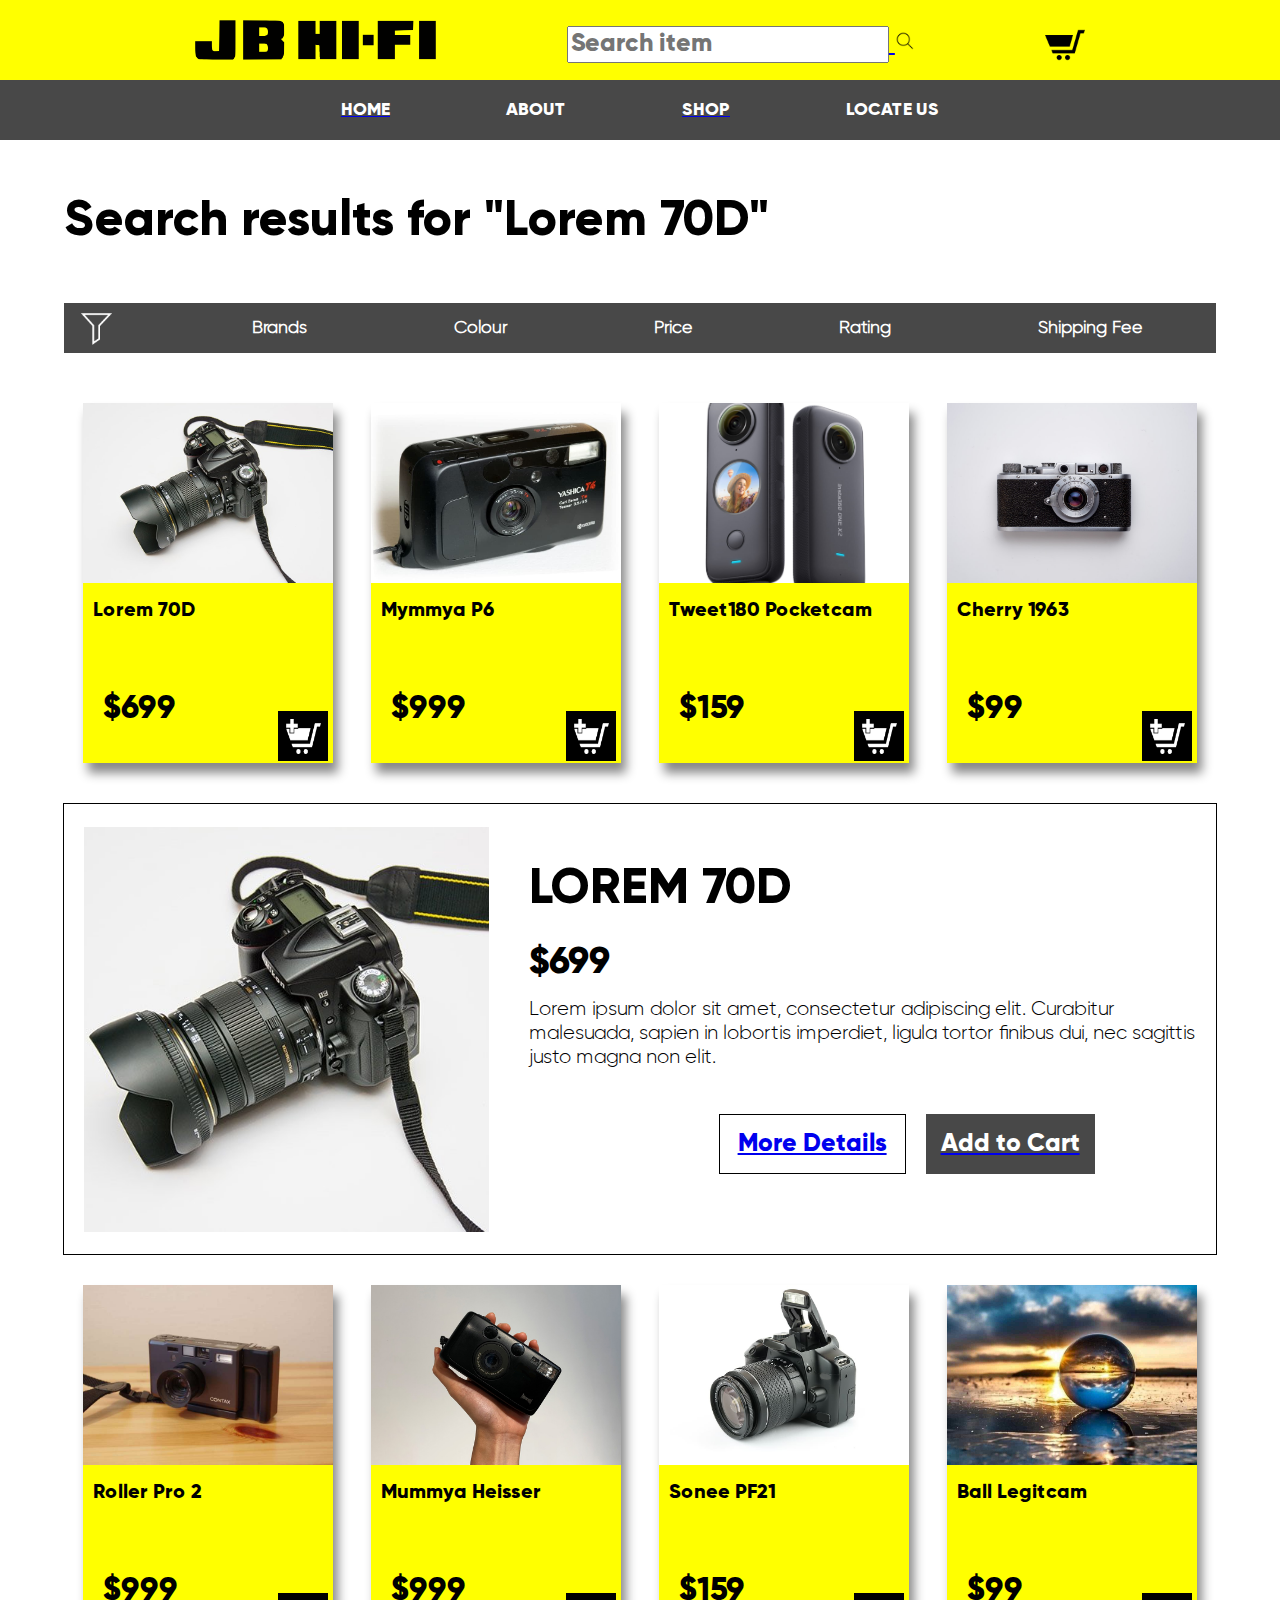
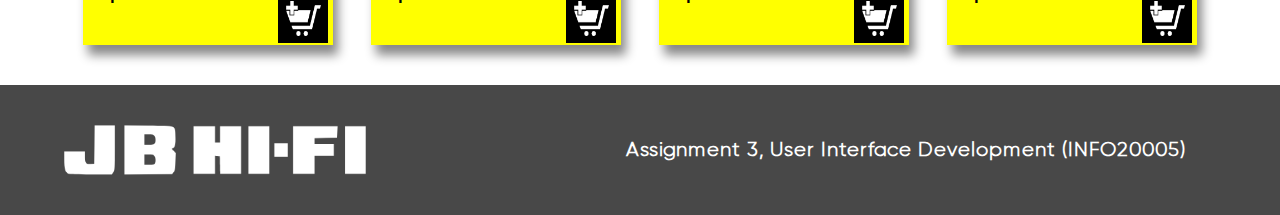
<file: [5]-search_result_expanded.html>
<!DOCTYPE html>
<html lang="en">
<head>
    <meta charset="UTF-8">
    <meta http-equiv="X-UA-Compatible" content="IE=edge">
    <meta name="viewport" content="width=device-width, initial-scale=1.0">

    <!-- Stylesheets -->
    <link rel='stylesheet' href='css/typography.css'>
    <link rel='stylesheet' href='css/colours.css'>
    <link rel='stylesheet' href='css/layout.css'>
    <title>JB Hi-Fi: Home</title>
</head>

<body>
    <!-- Top Header -->
    <header>
        <div class='header-elements'>
            <a href='index.html'> <img class="JB-logo" src="images/JB HiFi Logo.png" /> </a>
            <div class="search-bar"> <a href='[4]-search_result.html'>
                <input type="text" placeholder="Search item" id="search"/>
                <img class="search-icon" src="images/search icon.png" />
            </a>
            </div>
            <a href='/[7]-shopping_cart.html'>
                <img class="shopping-cart" src="images/shopping cart.png" />
            </a>
        </div>
    </header>

    <!-- Navigation Bar -->
    <div class="topnav">
        <div class='navelement'><a href='index.html'><h5 class='navelement'>Home</h5></a></div>
        <div class='navelement'><h5 class='navelement'>About</h5></div>
        <div class='navelement'><a href='[2]-category_page.html'><h5 class='navelement'>Shop</h5></a></div>
        <div class='navelement'><h5 class='navelement'>Locate Us</h5></div>
    </div>

    <!-- Title & Filter -->
    <div class="search-description">
        <h1>Search results for "Lorem 70D"</h1>
     </div>

     <div class="filter">
        <img class='filter-icon' src='images/filter white.png' />
        <div class="filter-elements">
            <h2>Brands</h2>
            <h2>Colour</h2>
            <h2>Price</h2>
            <h2>Rating</h2>
            <h2>Shipping Fee</h2>
        </div>
    </div>

    <!-- Product List -->
    <div class='product-list'>
        <div class='product-card'>
            <img class='img' src='images/lorem70d.jpg'>
            <div class='product-card-price'>
                <h3>Lorem 70D</h3>
                <div class='price'>
                    <h4>$699</h4>
                </div>
            </div>
            <div class='cart'>
                <img class='cart-icon' src='images/checkout icon.png' />
            </div>
        </div>

        <div class='product-card'>
            <img class='img' src='images/camera2.jpg'>
            <div class='product-card-price'>
                <h3>Mymmya P6</h3>
                <div class='price'>
                    <h4>$999</h4>
                </div>
            </div>
            <div class='cart'>
                <img class='cart-icon' src='images/checkout icon.png' />
            </div>
        </div>

        <div class='product-card'>
            <img class='img' src='images/tweet180.jpg'>
            <div class='product-card-price'>
                <h3>Tweet180 Pocketcam</h3>
                <div class='price'>
                    <h4>$159</h4>
                </div>
            </div>
            <div class='cart'>
                <img class='cart-icon' src='images/checkout icon.png' />
            </div>
        </div>

        <div class='product-card'>
            <img class='img' src='images/cherry 1963.jpg'>
            <div class='product-card-price'>
                <h3>Cherry 1963</h3>
                <div class='price'>
                    <h4>$99</h4>
                </div>
            </div>
            <div class='cart'>
                <img class='cart-icon' src='images/checkout icon.png' />
            </div>
        </div>
    </div>

    <!-- Mini-Product Listing -->
    <div class='mini-product-listing'>
        <img src='images/lorem70d.jpg' />
        <div class='mini-product-details'>
            <h1>Lorem 70D</h1>
            <h4>$699</h4>
            <p>Lorem ipsum dolor sit amet, consectetur adipiscing elit. 
                Curabitur malesuada, sapien in lobortis imperdiet, 
                ligula tortor finibus dui, nec sagittis justo magna non elit.</p>
            <div class='buttons'>
                <div class='more-details'> <a href='[6]-product_page.html'>
                    <h5>More Details</h5>
                </a>
                </div>
                <div class='add-to-cart'> <a href='[7]-shopping_cart.html'>
                    <h5>Add to Cart</h5>
                </a>
                </div>
            </div>
        </div>
    </div>

    <div class='product-list'>
        <div class='product-card'>
            <img class='img' src='images/camera1.jpg'>
            <div class='product-card-price'>
                <h3>Roller Pro 2</h3>
                <div class='price'>
                    <h4>$999</h4>
                </div>
            </div>
            <div class='cart'>
                <img class='cart-icon' src='images/checkout icon.png' />
            </div>
        </div>
        <div class='product-card'>
            <img class='img' src='images/heisser.jpg'>
            <div class='product-card-price'>
                <h3>Mummya Heisser</h3>
                <div class='price'>
                    <h4>$999</h4>
                </div>
            </div>
            <div class='cart'>
                <img class='cart-icon' src='images/checkout icon.png' />
            </div>
        </div>

        <div class='product-card'>
            <img class='img' src='images/digital-camera-canon-eos-lens-flash.jpg'>
            <div class='product-card-price'>
                <h3>Sonee PF21</h3>
                <div class='price'>
                    <h4>$159</h4>
                </div>
            </div>
            <div class='cart'>
                <img class='cart-icon' src='images/checkout icon.png' />
            </div>
        </div>

        <div class='product-card'>
            <img class='img' src='images/Photography-Glass-Crystal-Ball-40-50mm-Sphere-Photography-Photo-Shooting-Props-Lens-Clear-Round-Artificial-Ball.jpg_q50.jpg'>
            <div class='product-card-price'>
                <h3>Ball Legitcam</h3>
                <div class='price'>
                    <h4>$99</h4>
                </div>
            </div>
            <div class='cart'>
                <img class='cart-icon' src='images/checkout icon.png' />
            </div>
        </div>

        
    </div>

    <!-- Footer -->
    <footer>
        <div class='footer-contents'>
            <img class='footer-logo' src='images/JB HiFi Logo White.png' />
            <h3>Assignment 3, User Interface Development (INFO20005)</h3>
        </div>
    </footer>
</body>
</html>
</file>
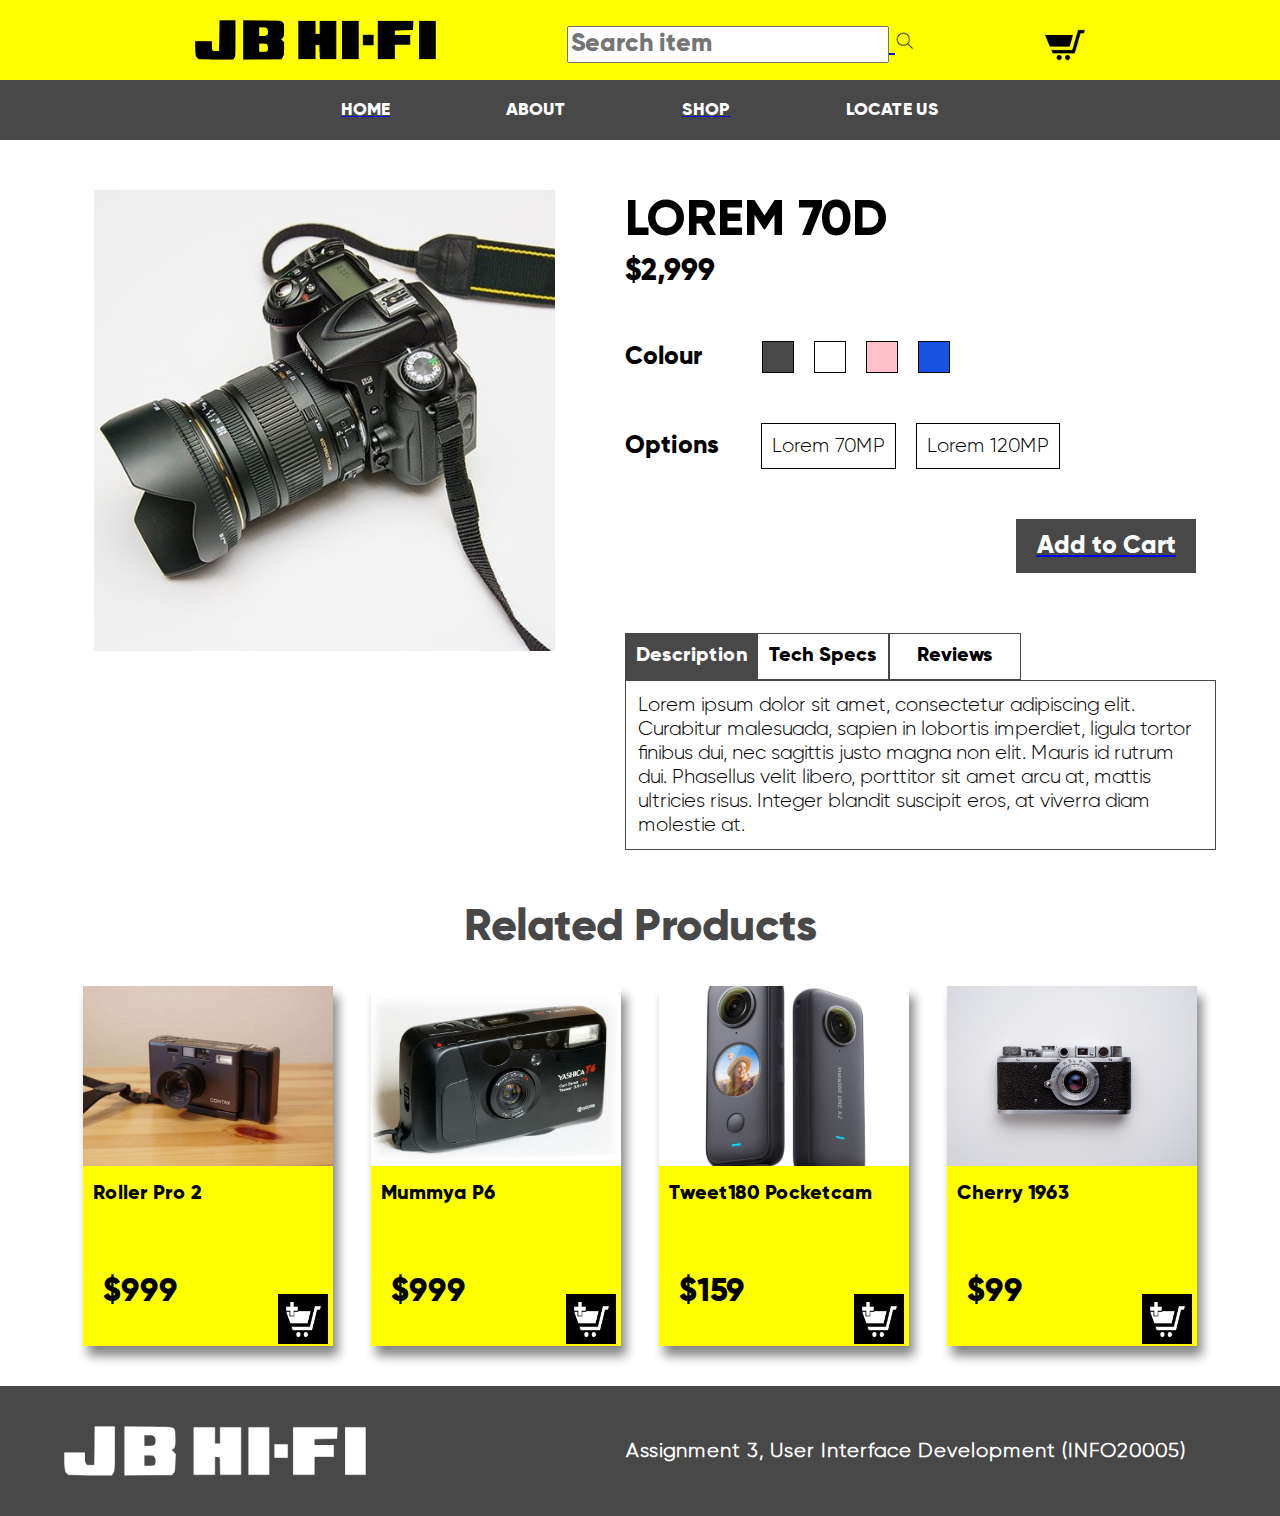
<file: [6]-product_page.html>
<!DOCTYPE html>
<html lang="en">
<head>
    <meta charset="UTF-8">
    <meta http-equiv="X-UA-Compatible" content="IE=edge">
    <meta name="viewport" content="width=device-width, initial-scale=1.0">

    <!-- Stylesheets -->
    <link rel='stylesheet' href='css/typography.css'>
    <link rel='stylesheet' href='css/colours.css'>
    <link rel='stylesheet' href='css/layout.css'>
    <title>JB Hi-Fi: Home</title>
</head>

<body>
    <!-- Top Header -->
    <header>
        <div class='header-elements'>
            <a href='index.html'> <img class="JB-logo" src="images/JB HiFi Logo.png" /> </a>
            <div class="search-bar"> <a href='[4]-search_result.html'>
                <input type="text" placeholder="Search item" id="search"/>
                <img class="search-icon" src="images/search icon.png" />
            </a>
            </div>
            <a href='/[7]-shopping_cart.html'>
                <img class="shopping-cart" src="images/shopping cart.png" />
            </a>
        </div>
    </header>

    <!-- Navigation Bar -->
    <div class="topnav">
        <div class='navelement'><a href='index.html'><h5 class='navelement'>Home</h5></a></div>
        <div class='navelement'><h5 class='navelement'>About</h5></div>
        <div class='navelement'><a href='[2]-category_page.html'><h5 class='navelement'>Shop</h5></a></div>
        <div class='navelement'><h5 class='navelement'>Locate Us</h5></div>
    </div>

    <!-- Product Details -->
    <div class="product-details">
        <img class="product-image" src="images/lorem70d_square.jpg" />
        <div class="details">
            <h1>Lorem 70D</h1>
            <h4>$2,999</h4>
            <div class='colour'>
                <h6>Colour</h6>
                <div class='colour_box grey'></div>
                <div class='colour_box white'></div>
                <div class='colour_box pink'></div>
                <div class='colour_box blue'></div>
            </div>
            <div class='options'>
                <h6>Options</h6>
                <div class='mp'>
                    <p>Lorem 70MP</p>
                </div>
                <div class='mp'>
                    <p>Lorem 120MP</p>
                </div>
            </div>
            <div class='cart-area'>
                <div class="add-to-cart"><a href='[7]-shopping_cart.html'>
                    <h5>Add to Cart</h5>
                </a>
                </div>
            </div>
            <div class='product-information'>
                <div class='information-list'>
                    <div class='list-description'>
                        <p class='list-description-description'>Description</p>
                        <p class='list-description-tech-specs'>Tech Specs</p>
                        <p class='list-description-reviews'>Reviews</p>
                    </div>
                    <div class='description'>
                        <p>Lorem ipsum dolor sit amet, consectetur adipiscing elit. Curabitur malesuada, 
                            sapien in lobortis imperdiet, ligula tortor finibus dui, nec sagittis justo 
                            magna non elit. Mauris id rutrum dui. Phasellus velit libero, porttitor sit 
                            amet arcu at, mattis ultricies risus. Integer blandit suscipit eros, at viverra 
                            diam molestie at. </p>
                    </div>
                </div>
            </div>
        </div>
    </div>
    
    <!-- Related Products -->
    <h1 class='related-products'>Related Products</h1>
    <div class='product-list'>
        <div class='product-card'>
            <img class='img' src='images/camera1.jpg'>
            <h3>Roller Pro 2</h3>
            <div class='price'>
                <h4>$999</h4>
            </div>
            <div class='cart'>
                <img class='cart-icon' src='images/checkout icon.png' />
            </div>
        </div>

        <div class='product-card'>
            <img class='img' src='images/camera2.jpg'>
            <h3>Mummya P6</h3>
            <div class='price'>
                <h4>$999</h4>
            </div>
            <div class='cart'>
                <img class='cart-icon' src='images/checkout icon.png' />
            </div>
        </div>

        <div class='product-card'>
            <img class='img' src='images/tweet180.jpg'>
            <h3>Tweet180 Pocketcam</h3>
            <div class='price'>
                <h4>$159</h4>
            </div>
            <div class='cart'>
                <img class='cart-icon' src='images/checkout icon.png' />
            </div>
        </div>

        <div class='product-card'>
            <img class='img' src='images/cherry 1963.jpg'>
            <h3>Cherry 1963</h3>
            <div class='price'>
                <h4>$99</h4>
            </div>
            <div class='cart'>
                <img class='cart-icon' src='images/checkout icon.png' />
            </div>
        </div>
    </div>

    <!-- Footer -->
    <footer>
        <div class='footer-contents'>
            <img class='footer-logo' src='images/JB HiFi Logo White.png' />
            <h3>Assignment 3, User Interface Development (INFO20005)</h3>
        </div>
    </footer>
</body>
</html>
</file>
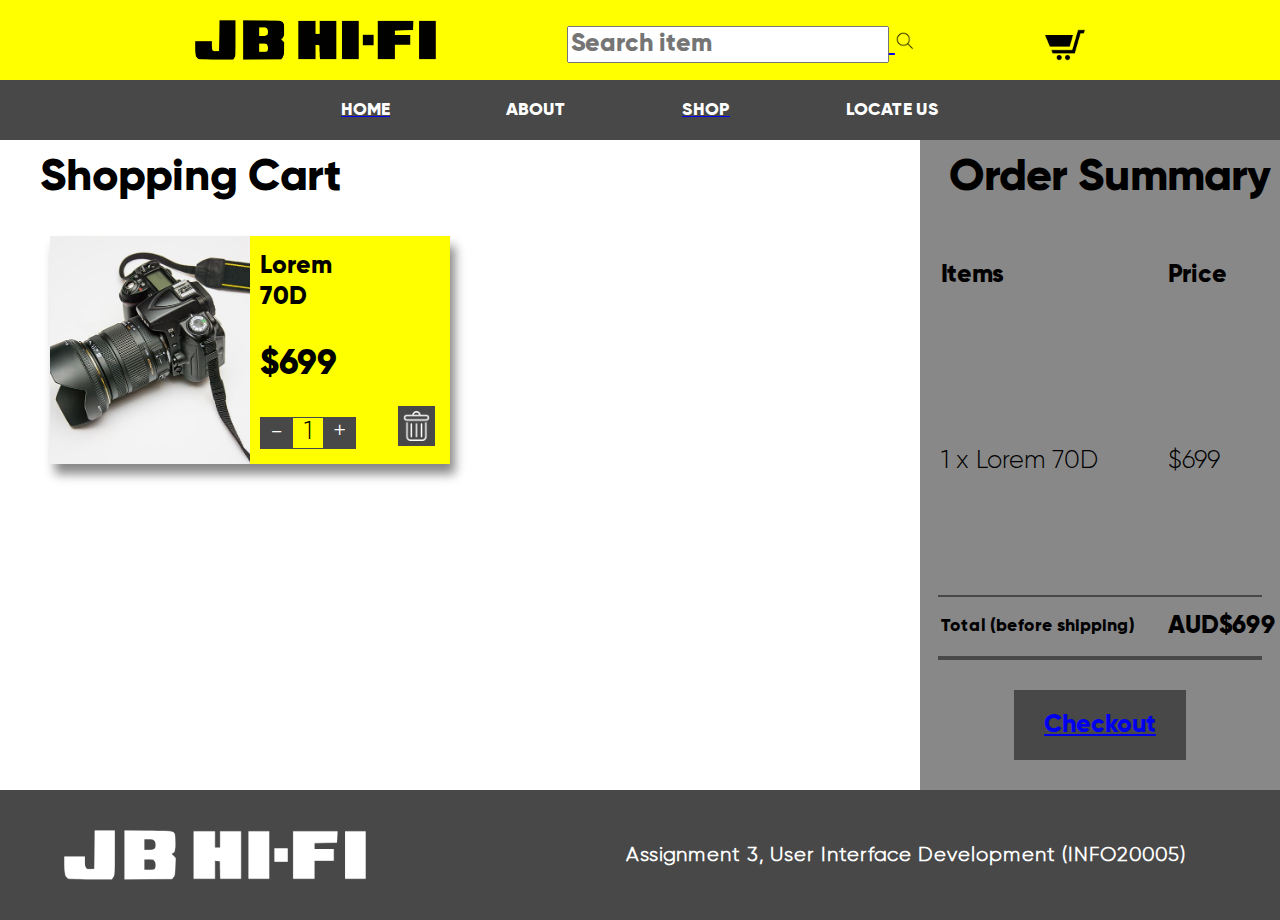
<file: [7]-shopping_cart.html>
<!DOCTYPE html>
<html lang="en">
<head>
    <meta charset="UTF-8">
    <meta http-equiv="X-UA-Compatible" content="IE=edge">
    <meta name="viewport" content="width=device-width, initial-scale=1.0">

    <!-- Stylesheets -->
    <link rel='stylesheet' href='css/typography.css'>
    <link rel='stylesheet' href='css/colours.css'>
    <link rel='stylesheet' href='css/layout.css'>
    <title>JB Hi-Fi: Home</title>
</head>

<body>
    <!-- Top Header -->
    <header>
        <div class='header-elements'>
            <a href='index.html'> <img class="JB-logo" src="images/JB HiFi Logo.png" /> </a>
            <div class="search-bar"> <a href='[4]-search_result.html'>
                <input type="text" placeholder="Search item" id="search"/>
                <img class="search-icon" src="images/search icon.png" />
            </a>
            </div>
            <a href='/[7]-shopping_cart.html'>
                <img class="shopping-cart" src="images/shopping cart.png" />
            </a>
        </div>
    </header>

    <!-- Navigation Bar -->
    <div class="topnav">
        <div class='navelement'><a href='index.html'><h5 class='navelement'>Home</h5></a></div>
        <div class='navelement'><h5 class='navelement'>About</h5></div>
        <div class='navelement'><a href='[2]-category_page.html'><h5 class='navelement'>Shop</h5></a></div>
        <div class='navelement'><h5 class='navelement'>Locate Us</h5></div>
    </div>

    <!-- Shopping Cart & Order Summary -->
    <div class='cart-overview'>
        <div class='checkout-shopping-cart'>
            <h1>Shopping Cart</h1>
            <div class='cart-items'>
                <div class='cart-item'>
                    <img class='img' src='images/lorem70d.jpg'>
                    
                    <div class='cart-details'>
                        <h3>Lorem 70D</h3>
                        <h4>$699</h4>
                        <div class='multiplier'>
                            <div class='math'>
                                <p>-</p>
                            </div>
                            <div class='quantity'>
                                <p>1</p>
                            </div>
                            <div class='math'>
                                <p>+</p>
                            </div>
                        </div>
                    </div>
                    <div class='trash'>
                        <img class='trash-icon' src='images/recycle-bin-1-461646 white.png' />
                    </div>
                </div>
            </div>
        </div>

        <div class='order-summary'>
            <h1>Order Summary</h1>
            <table class='order-table'>
                <tr>
                    <th class='table-item'>Items</th>
                    <th>Price</th>
                </tr>
                <tr>
                    <td>1 x Lorem 70D</td>
                    <td class='table-price'>$699</td>
                </tr>
            </table>

            <table class='total-table'>
                <th class='total-title'>Total (before shipping)</th>
                <th class='total-price'>AUD$699</th>
            </table>

            <div class='checkout-button'> <a href='[8]-checkout-shipping.html'>
                <h6>Checkout</h6>
            </div>
        </a>
        </div>
    </div>

    <!-- Footer -->
    <footer>
        <div class='footer-contents'>
            <img class='footer-logo' src='images/JB HiFi Logo White.png' />
            <h3>Assignment 3, User Interface Development (INFO20005)</h3>
        </div>
    </footer>
</body>
</html>
</file>
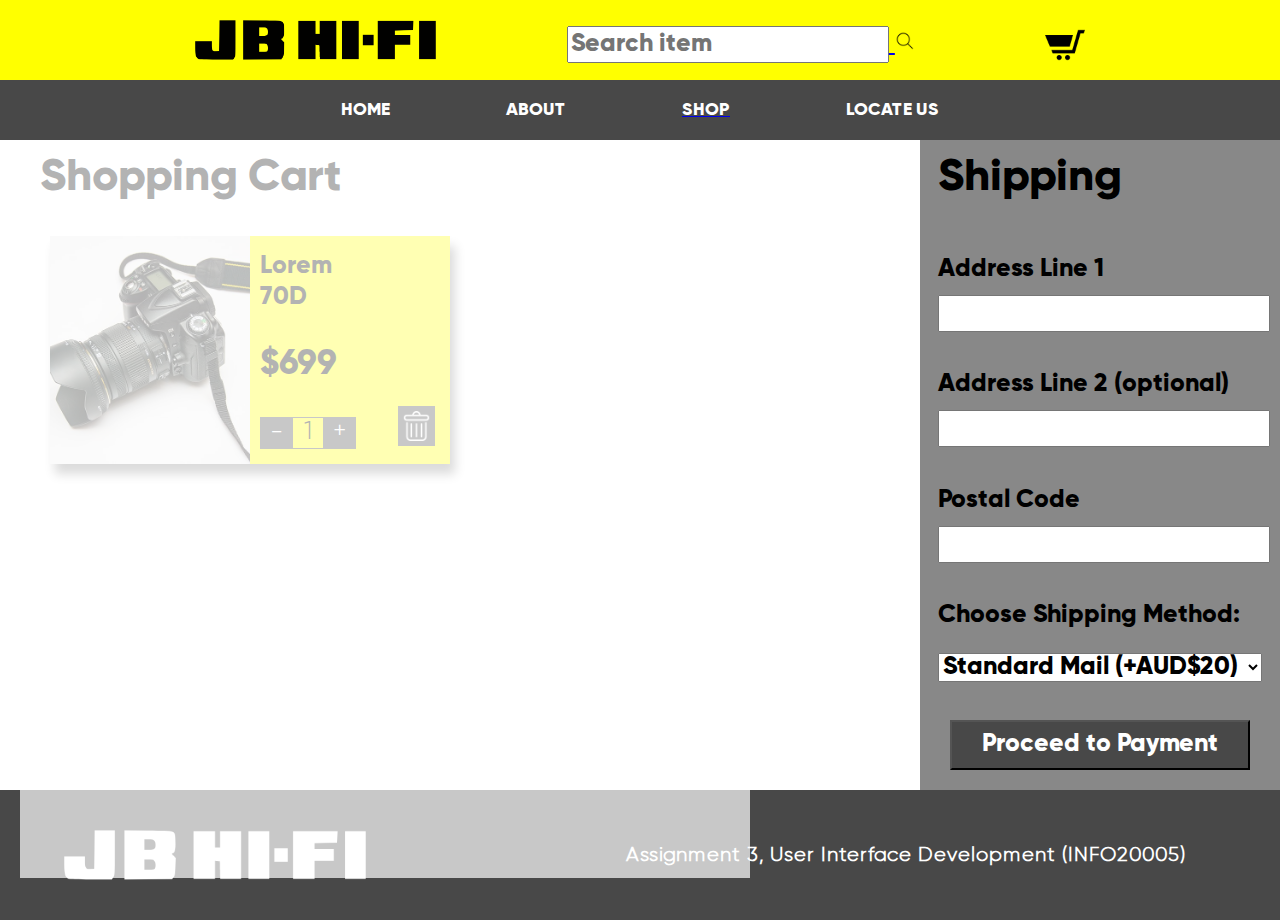
<file: [8]-checkout-payment.html>
<!DOCTYPE html>
<html lang="en">
<head>
    <meta charset="UTF-8">
    <meta http-equiv="X-UA-Compatible" content="IE=edge">
    <meta name="viewport" content="width=device-width, initial-scale=1.0">

    <!-- Stylesheets -->
    <link rel='stylesheet' href='css/typography.css'>
    <link rel='stylesheet' href='css/colours.css'>
    <link rel='stylesheet' href='css/layout.css'>
    <title>JB Hi-Fi: Home</title>

    <!-- Scripts -->
    <script type="text/javascript" src="scripts/checkout.js"></script>
</head>

<body>
    <!-- Top Header -->
    <header>
        <div class='header-elements'>
            <a href='[1]-homepage.html'> <img class="JB-logo" src="images/JB HiFi Logo.png" /> </a>
            <div class="search-bar"> <a href='[4]-search_result.html'>
                <input type="text" placeholder="Search item" id="search"/>
                <img class="search-icon" src="images/search icon.png" />
            </a>
            </div>
            <a href='/[7]-shopping_cart.html'>
                <img class="shopping-cart" src="images/shopping cart.png" />
            </a>
        </div>
    </header>

    <!-- Navigation Bar -->
    <div class="topnav">
        <div class='navelement'><h5 class='navelement'>Home</h5></div>
        <div class='navelement'><h5 class='navelement'>About</h5></div>
        <div class='navelement'><a href='[2]-category_page.html'><h5 class='navelement'>Shop</h5></a></div>
        <div class='navelement'><h5 class='navelement'>Locate Us</h5></div>
    </div>

    <!-- Shopping Cart (whited) -->
    
    <div class='cart-overview'>
        <div class='checkout-shopping-cart'>
            <div class=checkout-white-box></div>
            <h1>Shopping Cart</h1>
            <div class='cart-items'>
                <div class='cart-item'>
                    <img class='img' src='images/lorem70d.jpg'>
                    <div class='cart-details'>
                        <h3>Lorem 70D</h3>
                        <h4>$699</h4>
                        <div class='multiplier'>
                            <div class='math'>
                                <p>-</p>
                            </div>
                            <div class='quantity'>
                                <p>1</p>
                            </div>
                            <div class='math'>
                                <p>+</p>
                            </div>
                        </div>
                    </div>
                    <div class='trash'>
                        <img class='trash-icon' src='images/recycle-bin-1-461646 white.png' />
                    </div>
                </div>
            </div>
        </div>

        <!-- Order Summary -->                    
        <div class='order-summary'>
            <div class='payment-info'>
                <h1>Shipping</h1>
            </div>

            <div class='address-line'>
                <h2 class='address-title'>Address Line 1</h2>
                <input class='address-input-1' type='text' id="address-input-1">
            </div>

            <div class='address-line address-line-2'>
                <h2 class='address-title'>Address Line 2 (optional)</h2>
                <input type='text'>
            </div>

            <div class='address-line address-line-postal'>
                <h2 class='address-title'>Postal Code</h2>
                <input class='address-input-3' type='text' id="address-input-postal-code">
            </div>

            <div class='shipping-method'>
                <h2 class='address-title'>Choose Shipping Method:</h2>
                <select name='shipping-method' id='shipping-method'>
                    <option value='20'>Standard Mail (+AUD$20)</option>
                    <option value='40'>UPS Express (+AUD$40)</option>
                </select>
            </div>     
            <input type='button' class='shipping' onclick="validateAddress()" value="Proceed to Payment">
        </div>
    </div>

    <!-- Footer -->
    <footer>
        <div class='footer-contents'>
            <img class='footer-logo' src='images/JB HiFi Logo White.png' />
            <h3>Assignment 3, User Interface Development (INFO20005)</h3>
        </div>
    </footer>
</body>
</html>
</file>
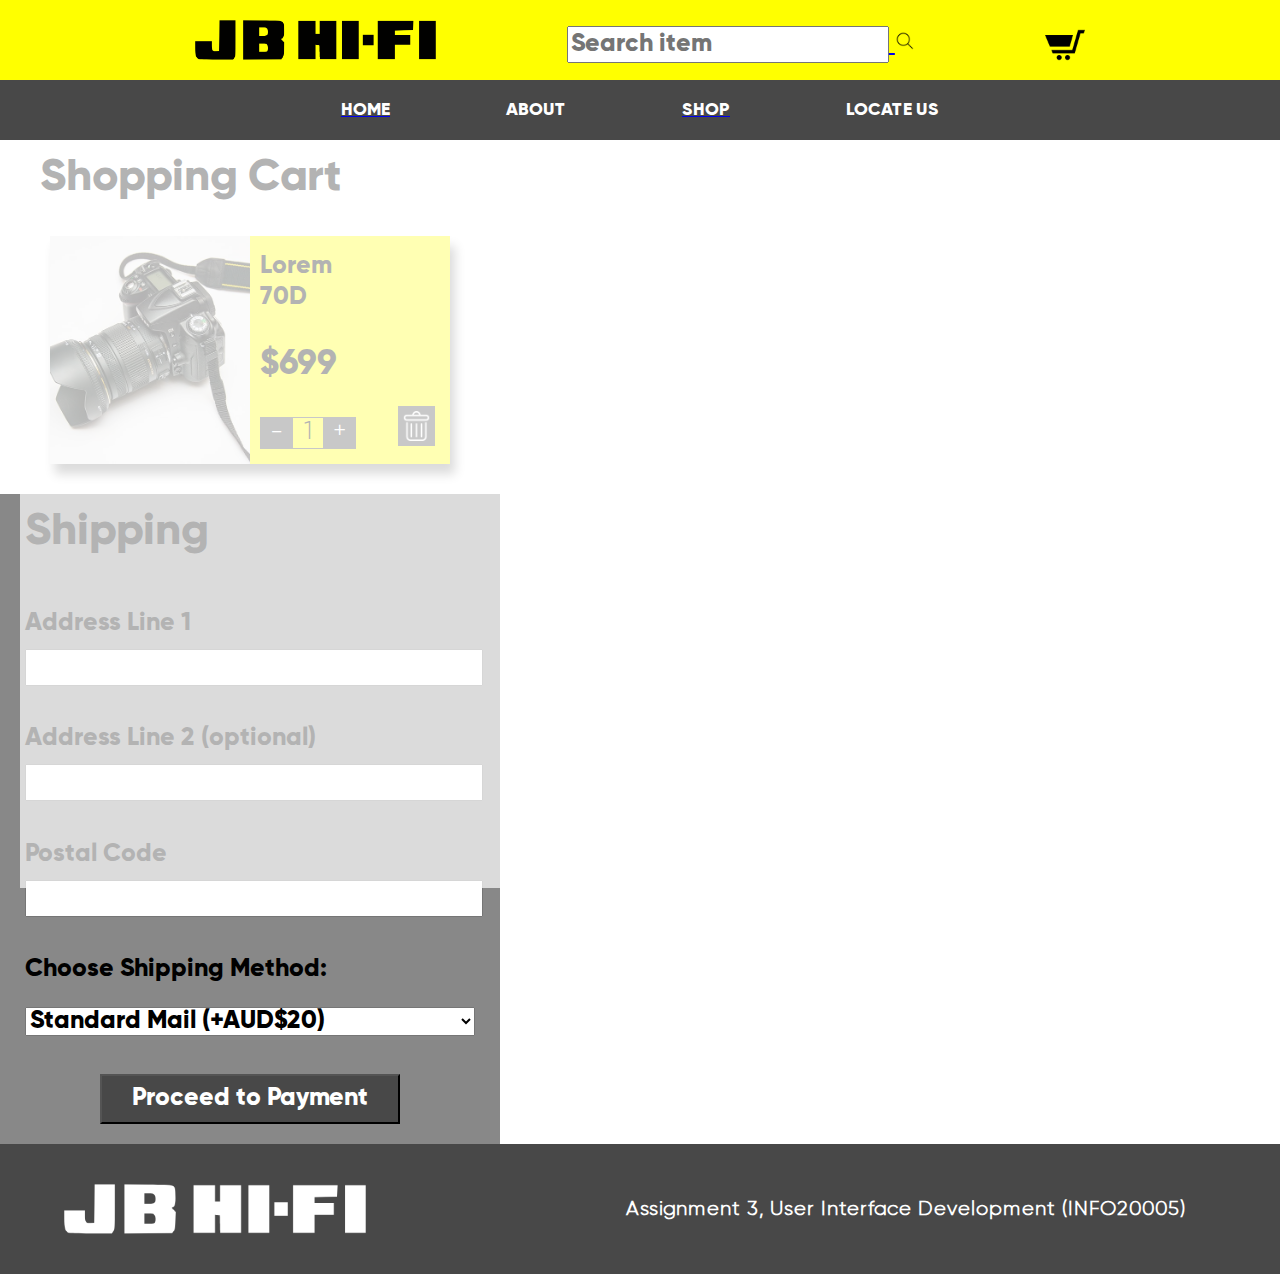
<file: [8]-checkout-shipping.html>
<!DOCTYPE html>
<html lang="en">
<head>
    <meta charset="UTF-8">
    <meta http-equiv="X-UA-Compatible" content="IE=edge">
    <meta name="viewport" content="width=device-width, initial-scale=1.0">

    <!-- Stylesheets -->
    <link rel='stylesheet' href='css/typography.css'>
    <link rel='stylesheet' href='css/colours.css'>
    <link rel='stylesheet' href='css/layout.css'>
    <title>JB Hi-Fi: Home</title>

    <!-- Scripts -->
    <script type="text/javascript" src="scripts/checkout.js"></script>
</head>

<body>
    <!-- Top Header -->
    <header>
        <div class='header-elements'>
            <a href='index.html'> <img class="JB-logo" src="images/JB HiFi Logo.png" /> </a>
            <div class="search-bar"> <a href='[4]-search_result.html'>
                <input type="text" placeholder="Search item" id="search"/>
                <img class="search-icon" src="images/search icon.png" />
            </a>
            </div>
            <a href='/[7]-shopping_cart.html'>
                <img class="shopping-cart" src="images/shopping cart.png" />
            </a>
        </div>
    </header>

    <!-- Navigation Bar -->
    <div class="topnav">
        <div class='navelement'><a href='index.html'><h5 class='navelement'>Home</h5></a></div>
        <div class='navelement'><h5 class='navelement'>About</h5></div>
        <div class='navelement'><a href='[2]-category_page.html'><h5 class='navelement'>Shop</h5></a></div>
        <div class='navelement'><h5 class='navelement'>Locate Us</h5></div>
    </div>

    <!-- Shopping Cart (whited) -->
    
    <div class='cart-overview-checkout'>
        <div class='checkout-shopping-cart'>
            <div class=checkout-white-box></div>
            <h1>Shopping Cart</h1>
            <div class='cart-items'>
                <div class='cart-item'>
                    <img class='img' src='images/lorem70d.jpg'>
                    <div class='cart-details'>
                        <h3>Lorem 70D</h3>
                        <h4>$699</h4>
                        <div class='multiplier'>
                            <div class='math'>
                                <p>-</p>
                            </div>
                            <div class='quantity'>
                                <p>1</p>
                            </div>
                            <div class='math'>
                                <p>+</p>
                            </div>
                        </div>
                    </div>
                    <div class='trash'>
                        <img class='trash-icon' src='images/recycle-bin-1-461646 white.png' />
                    </div>
                </div>
            </div>
        </div>

        <!-- Order Summary -->                    
        <div class='order-summary'>
            <div class='payment-info'>
                <h1>Shipping</h1>
            </div>

            <div class='address-line'>
                <h2 class='address-title'>Address Line 1</h2>
                <input class='address-input-1' type='text' id="address-input-1">
            </div>

            <div class='address-line address-line-2'>
                <h2 class='address-title'>Address Line 2 (optional)</h2>
                <input type='text'>
            </div>

            <div class='address-line address-line-postal'>
                <h2 class='address-title'>Postal Code</h2>
                <input class='address-input-3' type='text' id="address-input-postal-code">
            </div>

            <div class='shipping-method'>
                <h2 class='address-title'>Choose Shipping Method:</h2>
                <select name='shipping-method' id='shipping-method'>
                    <option value='20'>Standard Mail (+AUD$20)</option>
                    <option value='40'>UPS Express (+AUD$40)</option>
                </select>
            </div>     
            <input type='button' class='shipping' onclick="validateAddress()" value="Proceed to Payment">
        </div>
    </div>

    <!-- Footer -->
    <footer>
        <div class='footer-contents'>
            <img class='footer-logo' src='images/JB HiFi Logo White.png' />
            <h3>Assignment 3, User Interface Development (INFO20005)</h3>
        </div>
    </footer>
</body>
</html>
</file>
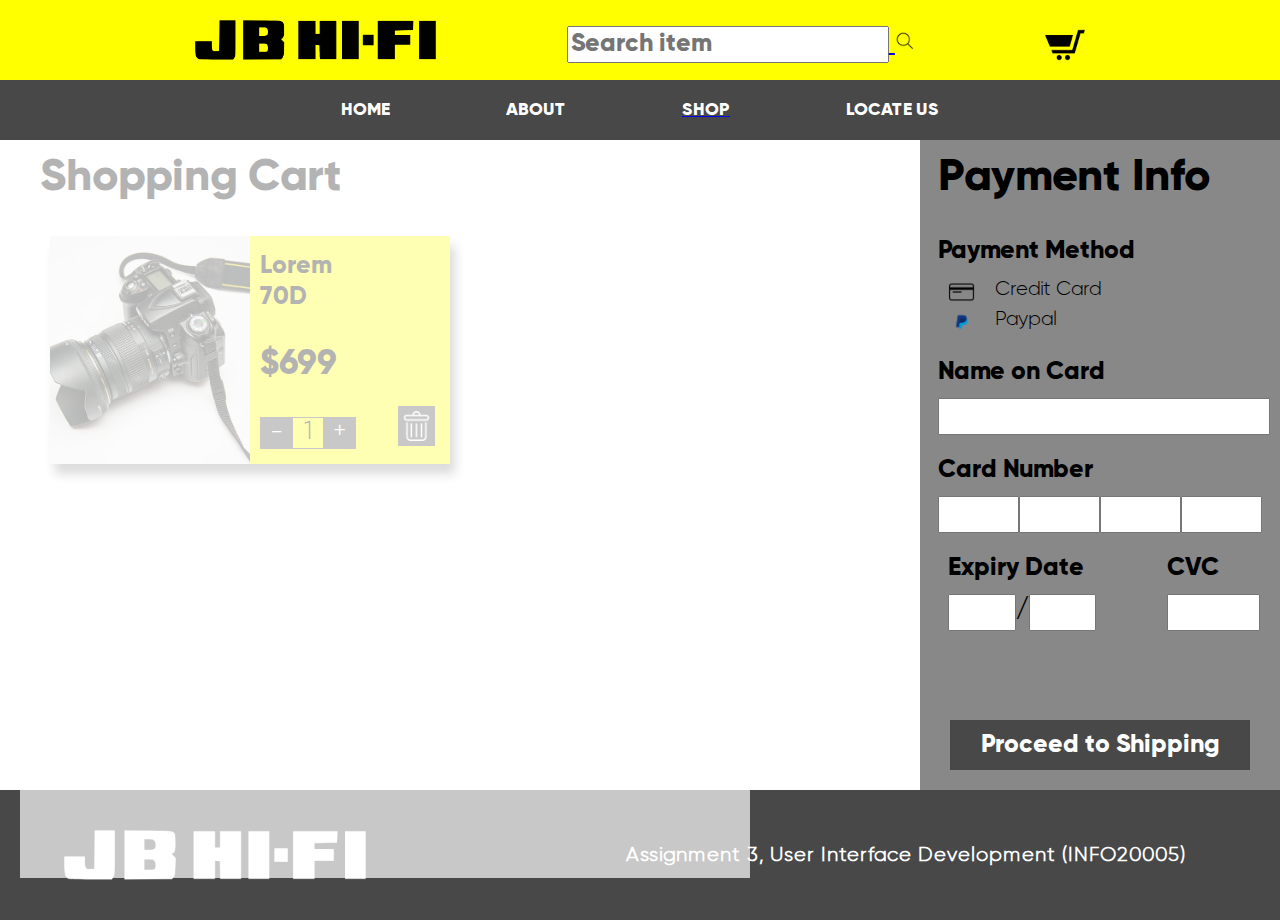
<file: [8]-checkout.html>
<!DOCTYPE html>
<html lang="en">
<head>
    <meta charset="UTF-8">
    <meta http-equiv="X-UA-Compatible" content="IE=edge">
    <meta name="viewport" content="width=device-width, initial-scale=1.0">

    <!-- Stylesheets -->
    <link rel='stylesheet' href='css/typography.css'>
    <link rel='stylesheet' href='css/colours.css'>
    <link rel='stylesheet' href='css/layout.css'>
    <title>JB Hi-Fi: Home</title>
</head>

<body>
    <!-- Top Header -->
    <header>
        <div class='header-elements'>
            <a href='[1]-homepage.html'> <img class="JB-logo" src="images/JB HiFi Logo.png" /> </a>
            <div class="search-bar"> <a href='[4]-search_result.html'>
                <input type="text" placeholder="Search item" id="search"/>
                <img class="search-icon" src="images/search icon.png" />
            </a>
            </div>
            <a href='/[7]-shopping_cart.html'>
                <img class="shopping-cart" src="images/shopping cart.png" />
            </a>
        </div>
    </header>

    <!-- Navigation Bar -->
    <div class="topnav">
        <div class='navelement'><h5 class='navelement'>Home</h5></div>
        <div class='navelement'><h5 class='navelement'>About</h5></div>
        <div class='navelement'><a href='[2]-category_page.html'><h5 class='navelement'>Shop</h5></a></div>
        <div class='navelement'><h5 class='navelement'>Locate Us</h5></div>
    </div>

    <!-- Shopping Cart (whited) & Order Summary -->
    
    <div class='cart-overview'>
        <div class='checkout-shopping-cart'>
            <div class=checkout-white-box></div>
            <h1>Shopping Cart</h1>
            <div class='cart-items'>
                <div class='cart-item'>
                    <img class='img' src='images/lorem70d.jpg'>
                    <div class='cart-details'>
                        <h3>Lorem 70D</h3>
                        <h4>$699</h4>
                        <div class='multiplier'>
                            <div class='math'>
                                <p>-</p>
                            </div>
                            <div class='quantity'>
                                <p>1</p>
                            </div>
                            <div class='math'>
                                <p>+</p>
                            </div>
                        </div>
                    </div>
                    <div class='trash'>
                        <img class='trash-icon' src='images/recycle-bin-1-461646 white.png' />
                    </div>
                </div>
            </div>
        </div>

        <div class='order-summary'>
            <div class='payment-info'>
                <h1>Payment Info</h1>
                <div class='payment-method'>
                    <h2 class='payment-title'>Payment Method</h2>
                    <div class='payment'>
                        <img src='images/creditcard.png'/>
                        <p>Credit Card</p>
                    </div>
                    <div class='payment'>
                        <img src='images/Paypal-logo.png' />
                        <p>Paypal</p>
                    </div>
                </div>
                <div class='payment-name'>
                    <h2>Name on Card</h2>
                    <input type='text'>
                </div>
                <div class='payment-card-num'>
                    <h2>Card Number</h2>
                    <div class='credit-card-num'>
                        <input type='text'>
                        <input type='text'>
                        <input type='text'>
                        <input type='text'>
                    </div>
                </div>
                <div class='credit-card-info'>
                    <div class='card-expiry-date'>
                        <h2>Expiry Date</h2>
                        <div class='date'>
                            <input type='text'>
                            <p>/</p>
                            <input type='text'>
                        </div>
                    </div>
                    <div class='cvc'>
                        <h2>CVC</h2>
                        <input type='text'>
                        </div>
                    </div>
                </div>
                <div class='shipping'>
                    <h6>Proceed to Shipping</h6>
                </div>
            </div>            
        </div>
    </body>

    <!-- Footer -->
    <footer>
        <div class='footer-contents'>
            <img class='footer-logo' src='images/JB HiFi Logo White.png' />
            <h3>Assignment 3, User Interface Development (INFO20005)</h3>
        </div>
    </footer>
</body>
</html>
</file>
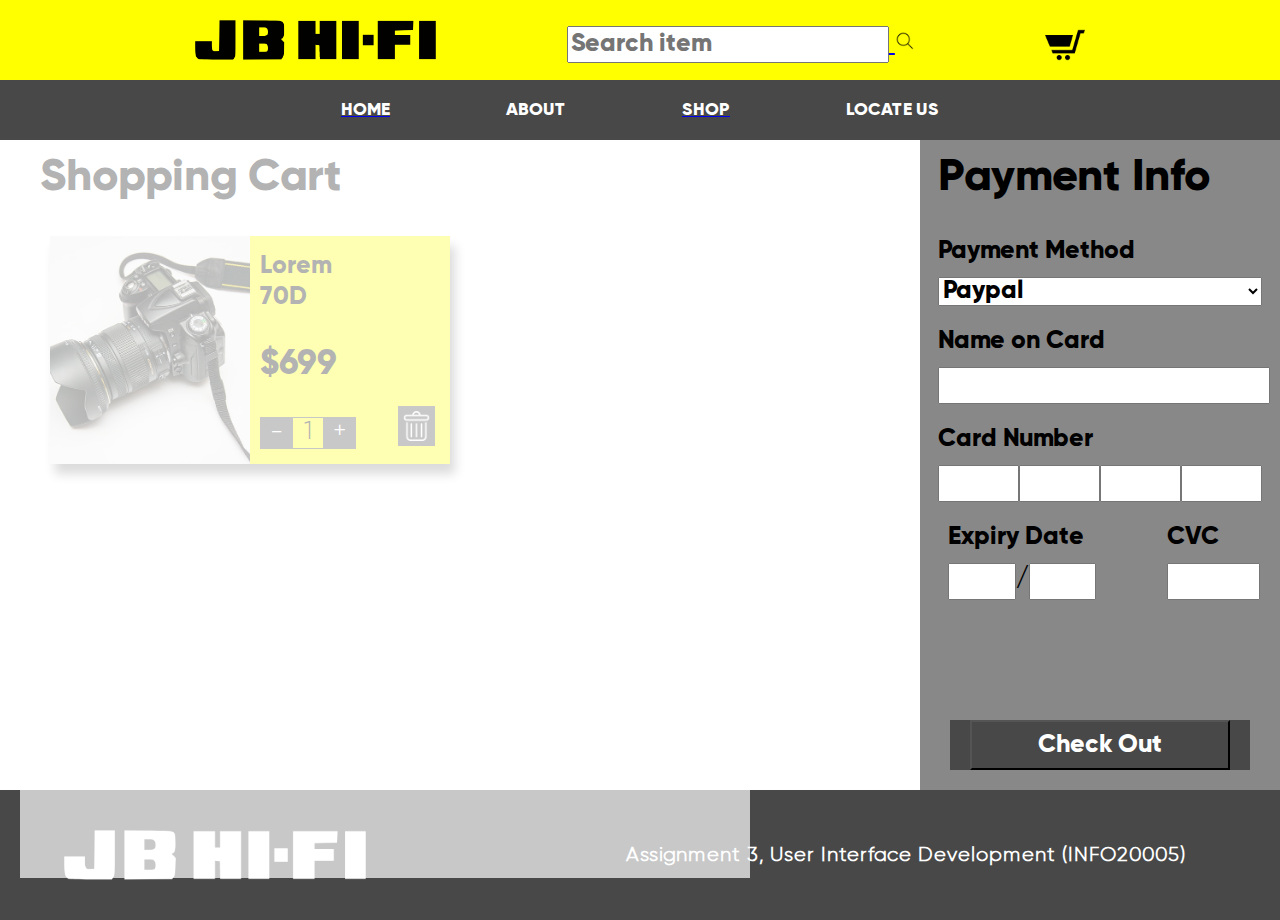
<file: [9]-checkout-payment.html>
<!DOCTYPE html>
<html lang="en">
<head>
    <meta charset="UTF-8">
    <meta http-equiv="X-UA-Compatible" content="IE=edge">
    <meta name="viewport" content="width=device-width, initial-scale=1.0">

    <!-- Stylesheets -->
    <link rel='stylesheet' href='css/typography.css'>
    <link rel='stylesheet' href='css/colours.css'>
    <link rel='stylesheet' href='css/layout.css'>
    <title>JB Hi-Fi: Home</title>

    <!-- Scripts -->
    <script type="text/javascript" src="scripts/checkout.js"></script>
</head>


<body>
    <!-- Top Header -->
    <header>
        <div class='header-elements'>
            <a href='index.html'> <img class="JB-logo" src="images/JB HiFi Logo.png" /> </a>
            <div class="search-bar"> <a href='[4]-search_result.html'>
                <input type="text" placeholder="Search item" id="search"/>
                <img class="search-icon" src="images/search icon.png" />
            </a>
            </div>
            <a href='/[7]-shopping_cart.html'>
                <img class="shopping-cart" src="images/shopping cart.png" />
            </a>
        </div>
    </header>


    <!-- Navigation Bar -->
    <div class="topnav">
        <div class='navelement'><a href='index.html'><h5 class='navelement'>Home</h5></a></div>
        <div class='navelement'><h5 class='navelement'>About</h5></div>
        <div class='navelement'><a href='[2]-category_page.html'><h5 class='navelement'>Shop</h5></a></div>
        <div class='navelement'><h5 class='navelement'>Locate Us</h5></div>
    </div>



    <div class='cart-overview'>
        <!-- Shopping Cart (whited) -->
        <div class='checkout-shopping-cart'>
            <div class=checkout-white-box></div>
            <h1>Shopping Cart</h1>
            <div class='cart-items'>
                <div class='cart-item'>
                    <img class='img' src='images/lorem70d.jpg'>
                    <div class='cart-details'>
                        <h3>Lorem 70D</h3>
                        <h4>$699</h4>
                        <div class='multiplier'>
                            <div class='math'>
                                <p>-</p>
                            </div>
                            <div class='quantity'>
                                <p>1</p>
                            </div>
                            <div class='math'>
                                <p>+</p>
                            </div>
                        </div>
                    </div>
                    <div class='trash'>
                        <img class='trash-icon' src='images/recycle-bin-1-461646 white.png' />
                    </div>
                </div>
            </div>
        </div>

        <!-- Order Summary -->
        <div class='order-summary'>
            <div class='payment-info'>
                <h1>Payment Info</h1>
                <div class='payment-method'>
                    <h2 class='payment-title'>Payment Method</h2>
                    <select name='shipping-method' id='shipping-method'>
                        <option value='20'>Paypal</option>
                        <option value='40'>Credit Card</option>
                    </select>
                </div>
                <div class='payment-name'>
                    <h2>Name on Card</h2>
                    <input type='text'>
                </div>
                <div class='payment-card-num'>
                    <h2>Card Number</h2>
                    <div class='credit-card-num'>
                        <input type='text' id='card1'>
                        <input type='text' id='card2'>
                        <input type='text' id='card3'>
                        <input type='text' id='card4'>
                    </div>
                </div>
                <div class='credit-card-info'>
                    <div class='card-expiry-date'>
                        <h2>Expiry Date</h2>
                        <div class='date'>
                            <input type='text' id='expirydate1'>
                            <p>/</p>
                            <input type='text' id='expirydate2'>
                        </div>
                    </div>
                    <div class='cvc'>
                        <h2>CVC</h2>
                        <input type='text' id='cvc'>
                        </div>
                    </div>
                </div>
                <div class='shipping checkout'>
                    <input type='button' class='shipping' onclick="validatePayment()" value="Check Out">
                </div>
            </div>            
        </div>
    </body>

    <!-- Footer -->
    <footer>
        <div class='footer-contents'>
            <img class='footer-logo' src='images/JB HiFi Logo White.png' />
            <h3>Assignment 3, User Interface Development (INFO20005)</h3>
        </div>
    </footer>
</body>
</html>
</file>
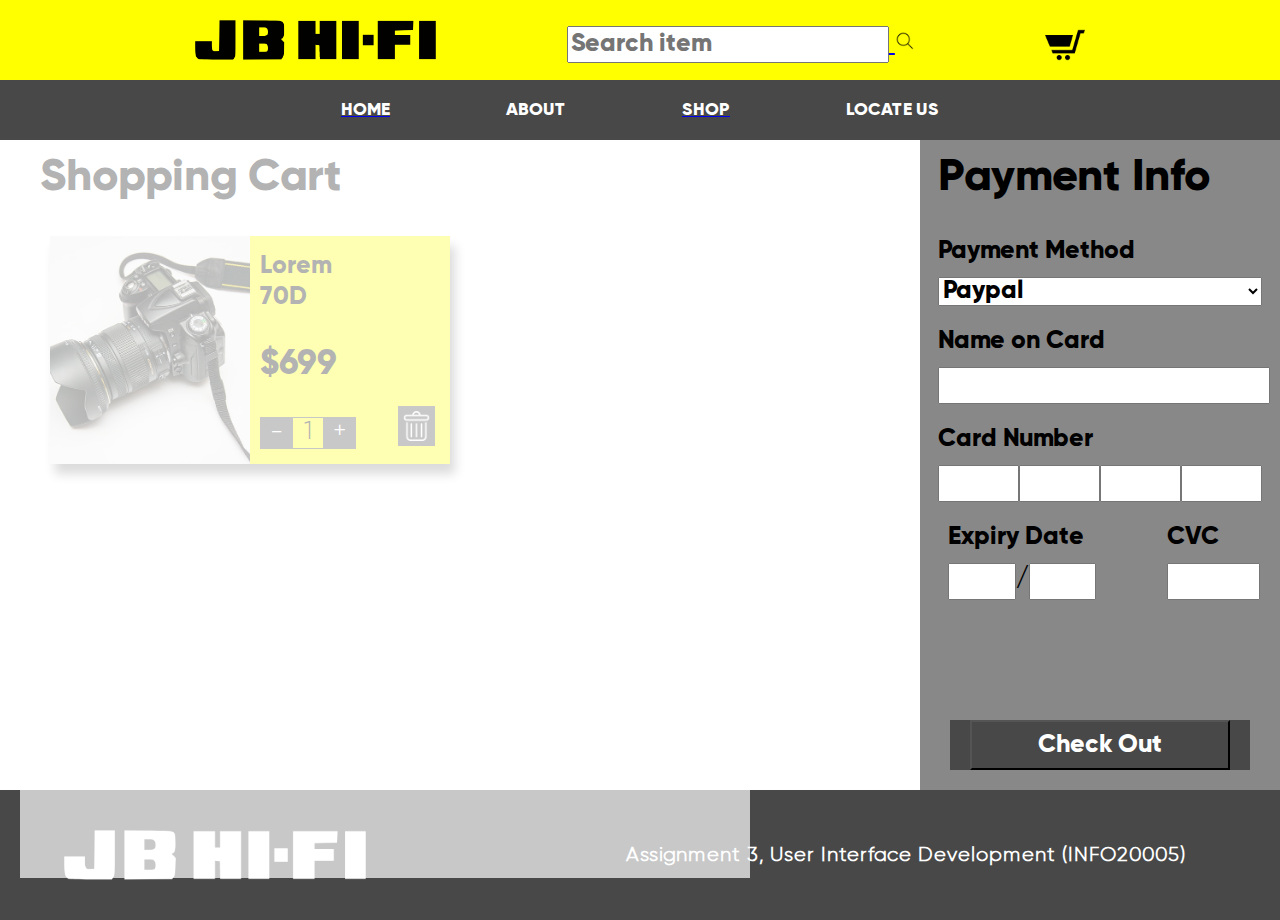
<file: [9]-checkout-shipping.html>
<!DOCTYPE html>
<html lang="en">
<head>
    <meta charset="UTF-8">
    <meta http-equiv="X-UA-Compatible" content="IE=edge">
    <meta name="viewport" content="width=device-width, initial-scale=1.0">

    <!-- Stylesheets -->
    <link rel='stylesheet' href='css/typography.css'>
    <link rel='stylesheet' href='css/colours.css'>
    <link rel='stylesheet' href='css/layout.css'>
    <title>JB Hi-Fi: Home</title>

    <!-- Scripts -->
    <script type="text/javascript" src="scripts/checkout.js"></script>
</head>

<body>
    <!-- Top Header -->
    <header>
        <div class='header-elements'>
            <a href='[1]-homepage.html'> <img class="JB-logo" src="images/JB HiFi Logo.png" /> </a>
            <div class="search-bar"> <a href='[4]-search_result.html'>
                <input type="text" placeholder="Search item" id="search"/>
                <img class="search-icon" src="images/search icon.png" />
            </a>
            </div>
            <a href='/[7]-shopping_cart.html'>
                <img class="shopping-cart" src="images/shopping cart.png" />
            </a>
        </div>
    </header>

    <!-- Navigation Bar -->
    <div class="topnav">
        <div class='navelement'><a href='[1]-homepage.html'><h5 class='navelement'>Home</h5></a></div>
        <div class='navelement'><h5 class='navelement'>About</h5></div>
        <div class='navelement'><a href='[2]-category_page.html'><h5 class='navelement'>Shop</h5></a></div>
        <div class='navelement'><h5 class='navelement'>Locate Us</h5></div>
    </div>

    <!-- Shopping Cart (whited) & Order Summary -->
    
    <div class='cart-overview'>
        <div class='checkout-shopping-cart'>
            <div class=checkout-white-box></div>
            <h1>Shopping Cart</h1>
            <div class='cart-items'>
                <div class='cart-item'>
                    <img class='img' src='images/lorem70d.jpg'>
                    <div class='cart-details'>
                        <h3>Lorem 70D</h3>
                        <h4>$699</h4>
                        <div class='multiplier'>
                            <div class='math'>
                                <p>-</p>
                            </div>
                            <div class='quantity'>
                                <p>1</p>
                            </div>
                            <div class='math'>
                                <p>+</p>
                            </div>
                        </div>
                    </div>
                    <div class='trash'>
                        <img class='trash-icon' src='images/recycle-bin-1-461646 white.png' />
                    </div>
                </div>
            </div>
        </div>

        <div class='order-summary'>
            <div class='payment-info'>
                <h1>Payment Info</h1>
                <div class='payment-method'>
                    <h2 class='payment-title'>Payment Method</h2>
                    <select name='shipping-method' id='shipping-method'>
                        <option value='20'>Paypal</option>
                        <option value='40'>Credit Card</option>
                    </select>
                </div>
                <div class='payment-name'>
                    <h2>Name on Card</h2>
                    <input type='text'>
                </div>
                <div class='payment-card-num'>
                    <h2>Card Number</h2>
                    <div class='credit-card-num'>
                        <input type='text' id='card1'>
                        <input type='text' id='card2'>
                        <input type='text' id='card3'>
                        <input type='text' id='card4'>
                    </div>
                </div>
                <div class='credit-card-info'>
                    <div class='card-expiry-date'>
                        <h2>Expiry Date</h2>
                        <div class='date'>
                            <input type='text' id='expirydate1'>
                            <p>/</p>
                            <input type='text' id='expirydate2'>
                        </div>
                    </div>
                    <div class='cvc'>
                        <h2>CVC</h2>
                        <input type='text' id='cvc'>
                        </div>
                    </div>
                </div>
                <div class='shipping checkout'>
                    <input type='button' class='shipping' onclick="validatePayment()" value="Check Out">
                </div>
            </div>            
        </div>
    </body>

    <!-- Footer -->
    <footer>
        <div class='footer-contents'>
            <img class='footer-logo' src='images/JB HiFi Logo White.png' />
            <h3>Assignment 3, User Interface Development (INFO20005)</h3>
        </div>
    </footer>
</body>
</html>
</file>
<file: css/typography.css>
/* Imported Fonts */
@font-face {
    font-family: 'Gilroy Light';
    src: url(../fonts/Gilroy-Light.woff2) format('woff2');
    src: url(../fonts/Gilroy-Light.woff) format('woff');
    src: url(../fonts/Gilroy-Light.ttf) format('truetype');
}

@font-face {
    font-family: 'Gilroy';
    src: url(../fonts/Gilroy-Extrabold.woff2) format('woff2');
    src: url(../fonts/Gilroy-Extrabold.woff) format('woff');
    src: url(../fonts/Gilroy-Extrabold.ttf) format('truetype');
}

/* Universal Styles */
* {
    font-family: 'Gilroy', 'Century Gothic', sans-serif;
    font-size: 25px;
}

h1 {
    font-size: 1.3rem;
    text-transform: uppercase;
    margin: 0;
}

/* Navigation Bar */
.navelement {
    font-size: 0.7rem;
    text-transform: uppercase;
}

/* Banner */
.banner-text {
    font-size: 2.5rem;
    letter-spacing: 0.05em;
    text-transform:none;
}

.product-banners h1 {
    font-size: 1rem;
    text-transform: none;
}

.product-banners .large h1 {
    font-size: 2rem;
    text-transform: none;
}


/* Cateogries */
.icon h2 {
    font-family: 'Gilroy Light';
    font-size: 10px;
    text-align: center;
}


/* Featured Products */
.price h6 {
    font-family: 'Gilroy Light';
    font-size: 0.6rem;
    text-decoration: line-through;
}

.price h4 {
    font-size: 1.3rem;
}

.product-card h3 {
    font-size: 0.8rem;
}


/* Footer */
footer h3 {
    font-size: 0.8rem;
    font-family: 'Gilroy Light';
}


/* Product Listings */
.category-description h1 {
    font-size: 2rem;
}

.category-description h1 {
    text-transform: none;
    text-align: center;
}

.category-description p {
    font-family: 'Gilroy Light';
    text-transform: none;
    font-size: 0.8rem;
    text-align: center;
}

/* Search Listings */
.search-description h1 {
    text-transform: none;
    font-size: 2rem;
}

.filter-elements h2 {
    font-family: 'Gilroy Light';
    font-size: 0.7rem;
    text-align: center;
}


/* Mini Product Listing */
.mini-product-details h1 {
    font-size: 2rem;
}

.mini-product-details h4 {
    font-size: 1.5rem;
}

.mini-product-details p {
    font-family: 'Gilroy Light';
    font-size: 0.8rem;
}

.mini-product-details h1 {
    font-size: 2rem;
}


/* Product Details */
.details h1{
    font-size: 2rem;
}

.details h4 {
    font-size: 1.2rem;
}

.details .options p {
    font-family: 'Gilroy Light';
    font-size: 0.8rem;
}

.details .add-to-cart h5 {
    text-align: center;
}

.details .list-description p {
    font-size: 0.8rem;
    text-align: center;
}

.details .description p {
    font-family: 'Gilroy Light';
    font-size: 0.8rem;
}

.related-products {
    font-size: 1.8rem;
    text-transform: none;
    text-align: center;
}


/* Shopping Cart */
.checkout-shopping-cart h1 {
    text-transform: none;
    font-size: 1.8rem;
}

.cart-details h3 {
    font-size: 1rem;
}

.cart-details h4 {
    font-size: 1.4rem;
}

.multiplier .math p {
    font-family: 'Gilroy Light';
}

.multiplier .quantity p {
    font-family: 'Gilroy Light';
}

.order-summary h1 {
    text-transform: none;
    font-size: 1.8rem;
}

.order-summary .order-table th {
    text-align: left;
}

.order-summary .order-table .table-item {
    text-align: left;
}

.order-summary .order-table td {
    font-family: 'Gilroy Light';
    text-align: left;
}

.order-summary .total-table th {
    text-align: left;
}

.order-summary .total-table .total-title {
    font-size: 0.7rem;
    text-align: left;
}   

.payment-method p {
    font-family: 'Gilroy Light';
    font-size: 0.8rem;
}

.shipping {
    color: white;
}

/* Order Success */
.order-success p {
    font-family: 'Gilroy Light';
    font-size: 0.8rem;
}



@media only screen and (max-width: 800px) and (min-width: 706px) {

    /* Banner */
    .banner-text {
        font-size: 1.7rem;
    }

    /* Navigation Bar */
    .navelement h5 {
        text-align: center;
    }


    /* Product Cards */
    .product-list .product-card h3 {
        font-size: 1.2em;
    }

    .product-card h3 {
        font-size: 1.5em;
    }
}

@media only screen and (max-width: 706px) {

    /* Banner */
    .banner-text {
        font-size: 1.7rem;
    }

    .small-1 h1, .small-2 h1, .small-3 h1, .small-4 h1 {
        font-size: 0.7rem;
    }

    .product-banners .large h1 {
        font-size: 1.5rem;
    }

    /* Product Card */
    .product-list .product-card h3 {
        font-size: 0.9em;
    }

    .product-list .product-card h4 {
        font-size: 0.8em;
    }

    /* Footer */
    .footer-contents h3 {
        font-size: 0.6em;
        text-align: center;
    }
}
</file>
<file: css/colours.css>
/* Header */
header {
    background-color: #FFFF00;
}


/* Navigation Bar */
.topnav {
    background-color: #484848;
}

.navelement {
    color: white;
}

.navelement:hover {
    color: #efefef;
}

/* Banner */
.banner {
    background-image: url(../images/Pocket\ Camera\ Banner.jfif);
    background-size: cover;
    background-position: center;
}

.banner-text {
    color: white;
}

.product-banner-group {
    background-size: cover;
    background-position: center;
}

.product-banners .small-1 {
    background-image: url(../images/banner1.jpg);
    background-size: cover;
    background-position: center;
}

.product-banners .small-2 {
    background-size: cover;
    background-position: center;
    background-color: #484848;
}

.product-banners .small-3 {
    background-image: url(../images/jakob-owens-FKyHyNowp-4-unsplash.jpg);
    background-size: cover;
    background-position: center;
}

.product-banners .small-4 {
    background-image: url(../images/landon-martin-TQWvE-pqoeU-unsplash.jpg);
    background-size: cover;
    background-position: center;
}

.product-banners .large {
    background-image: url(../images/alex-azabache-riLA6oy6ekM-unsplash.jpg);
    background-size: cover;
    background-position: center;
}

.product-banners h1 {
    color: white;
}

.product-banners .large h1 {
    color: white;
}


/* Cateogries */
.categories {
    background-color: #484848;
}

.categories h1 {
    color: white;
}

.icon h2 {
    color: white;
}


/* Featured Products */
.featured {
    background-color:#cecece;
}

.product-card {
    background-color: #FFFF00;
}

.product-card .img {
    background-color: white;
}

.price h6 {
    color: red;
}

.cart {
    background-color: black;
}


/* Footer */
footer {
    background-color:#484848;
}

footer h3 {
    color: white;
}


/* Search Listings */
.filter {
    background-color: #484848;
}

.filter-elements h2 {
    color: white;
}


/* Product List */
.product-list .product-card .cart{
    background-color: black;
}


/* Mini Product Listing */
.add-to-cart {
    background-color: #484848;
}

.mini-product-details .add-to-cart h5 {
    color: white;
}


/* Product Details */
.details .colour .colour_box.grey {
    background-color: #484848;
}

.details .colour .colour_box.white {
    background-color: white;
}

.details .colour .colour_box.pink {
    background-color: pink;
}

.details .colour .colour_box.blue {
    background-color: #1753E1;
}

.details .add-to-cart h5 {
    color: white;
}

.details .list-description .list-description-description {
    background-color: #484848;
    color: white
}

.related-products {
    color: #484848;
}


/* Shopping Cart */
.checkout-white-box {
    background-color: white;
}

.cart-item {
    background-color:#FFFF00;
}

.multiplier .math {
    background-color: #484848;
}

.multiplier .math p {
    color: white;
}

.trash {
    background-color: #484848;
}


/* Order Summary & Payment Info  */
.order-summary {
    background-color: #888888;
}

.order-summary .checkout {
    background-color: #484848;
}

.order-summary .checkout h6 {
    color: white;
}

.order-summary .shipping {
    background-color: #484848;
}

.order-summary .shipping h6 {
    color: white;
}



@media only screen and (max-width: 800px) {
    /* Product Cards */
    .product-card .img {
        background-color: white;
    }

    .checkout-white-box {
        background-color: white;
    }
}
</file>
<file: css/layout.css>
/* Universal Styles */
html {
    padding: 0;
    margin: 0;
}

body {
    margin: 0;
}

/* Header */
header {
    height: 80px;
    width: auto;
}

.header-elements {
    margin: 0 auto;
    width: 90%;

    display: flex;
    flex-direction: row;
    align-items: center;
    justify-content: space-evenly;
}

header .JB-logo {
    height: 40px;
    margin: 20px;
}


header .search-icon {
    height: 20px;
}

header .shopping-cart {
    height: 40px;
    margin: 20px;
    position: inline;
    float: right;
}

/* Navigation Bar */
.topnav {
    width: 100%;
    height: 60px;

    display: flex;
    justify-content: center;
    align-items: center;
}

.navelement {
    padding: 0 9px;
    margin: 0 20px;
}

/* Banner */
.banner {
    width: 90%;
    max-width: 1200px;
    height: 450px;
    margin: 50px auto;
}

.banner-text {
    width: 56%;
    margin: 30px 70px;
    position: absolute;
}

.product-banner-group {
    width: 90%;
    max-width: 1200px;
    margin: 50px auto;
}

.product-banners {
    max-width: 1200px;
    height: 450px;
    margin: 0 auto;

    display: grid;
    grid-template-columns: repeat(4, 25%);
    grid-template-rows: repeat(2, 50%);
}

.product-banners .small-1 {
    width: 90%;
    height: 90%;
    grid-row: 1 / 2;
    grid-column: 1 / 2;
}

.product-banners .small-2 {
    width: 90%;
    height: 90%;
    grid-row: 2 / 3;
    grid-column: 1 / 2;
}

.product-banners .large {
    width: 95%;
    height: 95%;
    grid-row: 1 / 3;
    grid-column: 2 / 4;
}

.product-banners .small-3 {
    width: 95%;
    height: 90%;
    grid-row: 1 / 2;
    grid-column: 4 / 5;
}

.product-banners .small-4 {
    width: 95%;
    height: 90%;
    grid-row: 2 / 3;
    grid-column: 4 / 5;
}

.product-banners h1 {
    width: 300%;
    padding: 10px;
}

.product-banners .large h1 {
    width: 300%;
    padding: 20px;
}

/* Cateogries */
.categories {
    width: 90%;
    max-width: 1200px;
    height: 200px;
    margin: 50px auto;
    align-items: center;
}

.categories h1 {
    padding: 10px 20px 0;
}

.categories-icons {
    display: flex;
    width: 80%;
    margin: 0 auto;
    justify-content: space-around;
    align-items: center;
    position: relative;
    top: 20px;
}

.icon {
    height: 80px;
    width: 80px;
    display: flex;
    flex-direction: column;
}

.icon h2 {
    margin: 5px auto;
}

.icon-image {
    width: 80%;
    margin: 0 auto;
}


/* Featured Products */
.featured {
    width: 90%;
    max-width: 1200px;
    margin: 0 auto 50px;
}

.featured h1 {
    padding: 20px;
}

.product-cards {
    margin: 0;

    display: flex;
    flex-wrap: wrap;
    position: relative;
    justify-content: space-around;
    align-items: center;
}

.product-card {
    max-width: 230px;
    max-height: 500px;
    margin: 0 30px 30px;

    box-shadow: 5px 10px 10px #888888;
}

.product-card .img {
    width: 100%;
    height: 180px;
    object-fit:cover;
}

.product-card h3 {
    margin: 0;
    height: 63.3px;
    padding: 7px 10px;
}

.price {
    display: flex;
    width: 100%;
    margin: 0 10px;
}

.price h4 {
    margin: 20px 0 10px 0;
    padding: 0 10px;
}

.price h6 {
    padding: 0 3px;
    display: inline;
}

.cart {
    width: 50px;
    height: 50px;
    margin: 5px;
    float: right;

    display: flex;
    align-items: center;
    justify-content: center;
}

.cart-icon {
    width: 70%;
    height: 70%;
}


/* Footer */
footer {
    height: 130px;

    display: flex;
    align-items: center;
    justify-content: center;
}

.footer-contents {
    width: 90%;
    max-width: 1200px;

    display: flex;
    align-items: center;
    justify-content: space-between;
}

.footer-logo {
    height: 50px;
    width: auto;
}

footer h3 {
    display: inline;
    letter-spacing: 0.04rem;
    margin: 0 30px;
}


/* Product Listings */
.category-description {
    width: 90%;
    max-width: 1200px;
    margin: 50px auto;
}


/* Search Listings */
.search-description {
    width: 90%;
    max-width: 1200px;
    margin: 50px auto;
}

.filter {
    width: 90%;
    max-width: 1200px;
    margin: 50px auto;
    height: 50px;

    display: flex;
    justify-content: space-between;
    align-items: center;
}

.filter-icon {
    height: 35px;
    width: auto;
    margin: 15px;
}

.filter-elements {
    height: 40px;
    width: 90%;

    display: flex;
    align-items: flex-start;
    justify-content: space-around;
    align-items: center;
}

.filter-elements h2 {
    padding: 10px 40px;
}

/* Product List */
.product-list {
    width: 90%;
    max-width: 1200px;
    margin: 0 auto;
    display: grid;
    grid-template-columns: repeat(4, 1fr);
    grid-auto-rows: 400px;
}

.product-list .product-card {
    width: 90%;
    max-width: 250px;
    max-height: 90%;
    margin: 0;
    justify-self: center;
}

.product-list .product-card .cart{
    width: 50px;
    height: 50px;
    position: relative;
    bottom: 33px;
    
    display: flex;
    justify-content: center;
    align-items: center;
    float: right;
    margin: 5px;
}


/* Mini Product Listing */
.mini-product-listing {
    width: 90%;
    max-width: 1200px;
    height: 450px;

    border: 1px black;
    border-style: solid;
    margin: 0 auto 30px;

    display: flex;
    justify-content: center;
    align-items: center;
}

.mini-product-listing img {
    height: 90%;
    width: 405px;
    object-fit: cover;
    margin: 0 20px;
}

.mini-product-details {
    display: flex;
    flex-direction: column;
    justify-content: space-between;
}

.mini-product-details h1 {
    margin: 14px 0 0;
}

.mini-product-details h4 {
    margin: 14px 0 0;
}

.mini-product-details .buttons {
    display: flex;
    justify-content: flex-end;
    height: 60px;
    width: 100%;
}

.more-details {
    padding: 7px 18px;
    border: 1px black;
    border-style: solid;

    display: flex;
    align-items: center;
    margin: 0 10px;
}

.add-to-cart {
    padding: 7px 15px;

    display: flex;
    align-items: center;
    margin: 0 20px 0 10px;
}

.mini-product-details h1 {
    margin: 14px 20px;
}

.mini-product-details h4 {
    margin: 5px 20px;
}

.mini-product-details h5 {
    margin: 0;
}

.mini-product-details p {
    margin: 5px 20px;
}

.mini-product-details .buttons {
    height: 60px;
    width: 90%;
    margin: 40px;
    width: 80%;

    display: flex;
    justify-content: flex-end;
}


/* Product Details */
.product-details {
    margin: 50px auto 0;
    width: 90%;
    max-width: 1200px;

    display: flex;
}

.product-image {
    width: 40%;
    height: 40%;
    margin: 0 30px;
}

.product-details .details {
    margin-left: 40px;

    display: flex;
    flex-direction: column;
}

.details h4 {
    margin: 0;
}

.details .colour {
    margin-top: 50px;

    display: flex;
    align-items: center;
}

.details .colour h6 {
    margin: 0;
    margin-right: 50px;
}

.details .colour .colour_box {
    width: 30px;
    height: 30px;
    margin: 0 10px;
}

.details .colour .colour_box.grey {
    border: 1px black;
    border-style: solid;
}

.details .colour .colour_box.white {
    border: 1px black;
    border-style: solid;
}

.details .colour .colour_box.pink {
    border: 1px black;
    border-style: solid;
}

.details .colour .colour_box.blue {
    border: 1px black;
    border-style: solid;
}

.details .options {
    margin-top: 50px;

    display: flex;
    align-items: center;
}

.details .options h6 {
    margin: 0;
    margin-right: 32px;
}

.details .options .mp {
    border: 1px black;
    border-style: solid;
    margin: 0 10px;
}

.details .options p {
    margin: 10px;
}

.details .add-to-cart {
    height: 40px;
    width: 150px;
    margin-top: 50px;
    float: right;

    display: flex;
    justify-content: center;
}

.details .product-information {
    margin: 50px 0;

    display: flex;
    flex-direction: column;
}

.details .list-description {
    display: flex;
    padding-top: 10px;
}

.details .list-description p {
    margin: 0;
    width: 110px;
    padding: 10px;
    border: 1px #484848;
    border-style: solid;
}

.details .description {
    border: 1px #484848;
    border-style: solid;
    margin: 0;
}

.details .description p {
    margin: 0;
    padding: 12px;
}

.related-products {
    margin-bottom: 30px;
}

/* Shopping Cart */
.checkout-white-box {
    height: 82%;
    width: 57%;

    position: absolute;
    opacity: 70%;
    z-index: 60;
}

.cart-overview {
    display: flex;
    justify-content: space-between; 
}

.checkout-shopping-cart {
    margin-left: 20px;
    width: 100%;
}

.checkout-shopping-cart h1 {
    margin: 10px 0 10px 20px;
}

.cart-items {
    margin: 30px;

    display: flex;
    flex-wrap: wrap;
}

.cart-item {
    display: flex;
    width: 400px;
    box-shadow: 5px 10px 10px #888888;
}

.cart-item img {
    height: 100%;
    width: 200px;
    object-fit: cover;
}

.cart-details {
    display: flex;
    flex-direction: column;
}

.cart-details h3 {
    margin: 15px 10px;
}

.cart-details h4 {
    margin: 15px 10px;
}

.cart-details .multiplier {
    display: flex;
    justify-content: flex-start;
    margin: 15px 10px;
}

.multiplier .math {
    width: 30px;
    height: 30px;
    border: 1px #484848;
    border-style: solid;

    display: flex;
    align-items: center;
    justify-content: center;
}

.multiplier .math p {
    margin: 0;
}

.multiplier .quantity {
    width: 30px;
    height: 30px;
    border: 1px #484848;
    border-style: solid;

    display: flex;
    align-items: center;
    justify-content: center;
}

.multiplier .quantity p {
    margin: 0;
}

.trash {
    height: 40px;
    width: 40px;

    display: flex;
    justify-content: center;
    align-items: center;
    margin: 15px;
    position: relative;
    top: 155px;
}

.trash img {
    width: 80%;
    height: auto;
}


/* Order Summary & Payment Info  */
.order-summary {
    width: 40%;
    max-width: 500px;
    height: 650px;

    display: flex;
    flex-direction: column;
    justify-content: space-between;
    align-items: center;
}

.checkout-button {
    min-width: 150px;
    height: 70px;
    background-color: #484848;
    margin: 30px;
    display: flex;
    justify-content: center;
    align-items: center;
}

.checkout-button h6 {
    text-align: center;
    margin: 30px;
}

.order-summary h1 {
    margin: 10px 0 10px 20px;
    min-height: 0;
    flex-grow: 1;
}

.order-summary .order-table {
    table-layout: fixed;
    width: 90%;
    margin: 0 auto;
    min-height: 0;
    flex-grow: 12;
}

.order-summary .order-table th {
    height: 20%;
}

.order-summary .order-table .table-item {
    width: 70%;
}

.order-summary .order-table td {
    padding-top: 20px;
}


.order-summary .total-table {
    table-layout: fixed;
    width: 90%;
    margin: 0 auto;
    min-height: 0;
    flex-grow: 1;
    border-width: 2px 0 4px ;
    border-style: solid;
    border-color: #484848;
}

.order-summary .total-table .total-title {
    width: 70%;
}

.order-summary .payment-info h1 {
    margin-left: 0;
}

.payment-info {
    width: 90%;
    margin: 0 auto;

    display: flex;
    flex-direction: column;
    justify-content: flex-start;
}

.payment-info h2 {
    margin: 20px 0 10px;
}

.payment-method {
    display: flex;
    flex-direction: column;
}

.payment-method img {
    height: 20px;
    width: auto;
    margin: 5px 10px;
}

.payment-method p{
    margin: 0 10px;
}

.payment {
    display: flex;
}

.payment-name input {
    width: 100%;
}

.credit-card-num {
    display: flex;
    justify-content: space-between;
}

.credit-card-num input {
    width: 25%;
}

.credit-card-info {
    display: flex;
    justify-content: space-between;
}

.card-expiry-date {
    width: 70%;
    margin: 0 10px;

    display: flex;
    flex-direction: column;
}

.card-expiry-date .date {
    display: flex;
}


.card-expiry-date .date input {
    width: 30%;
}

.card-expiry-date .date p {
    margin: 0;
}

.cvc {
    width: 30%;
    margin: 0 10px;

    display: flex;
    flex-direction: column;
}
    
.cvc input {
    width: 100%;
}

.address-line .address-title {
    margin-bottom: 10px;
}

.address-line {
    width: 90%;
}

.address-line input {
    width: 100%;
}

.address-input-3 {
    width: 40px;
}


.order-summary .shipping {
    height: 50px;
    width: 300px;
    display: flex;
    justify-content: center;
    align-items: center;
    margin: 20px;
    float: right;
}

.shipping-method {
    width: 90%;
    margin: 0 auto;
}

#shipping-method {
    width: 100%;
}

.order-summary .shipping h6 {
    margin: 0;
}

/* Order Success */
.order-success {
    width: 90%;
    padding: 50px 0 70px;
    max-width: 1200px;
    margin: 0 auto;
    display: flex;
    flex-direction: column;
    justify-content: center;
    align-items: center;
}

.order-success h1 {
    text-transform: none;
    font-size: 1.8rem;
}




@media only screen and (max-width: 800px) {

    /* Header */
    header .JB-logo {
        height: 25px;
        margin: 0 20px 0 30px;
    }

    header #search {
        height: 25px;
        width: 70%;
    }

    /* Navigation Bar */
    .topnav {
        max-width: 100%;
        flex-wrap: wrap;
        height: 60px;
    }

    .navelement{
        width: 25%;
        min-width: 100px;
        margin: 0;
        padding: 0;
    }

    .navelement h5 {
        width: 25%;
        margin: 0 auto;
    }

    /* Filters */

    .filter {
        height: 150px;
        align-items: flex-start;
    }

    .filter-elements {
        flex-wrap: wrap;
    }

    /* Product Cards */
    .product-cards {
        flex-direction: column;
    }

    .product-card {
        max-width: none;
        height: 200px;
        display: flex;
        flex-direction: row;
    }

    .product-list {
        margin-bottom: 40px;
    }

    .product-list .product-card {
        max-width: none;
        height: 200px;
        margin: 30px auto 0;

        display: flex;
        flex-direction: row;
    }

    .product-list .product-card .cart {
        width: 60px;
        height: 60px;
        top: 125px;
        right: 5px;
        flex-shrink: 0;
    }

    .product-list .product-card h3 {
        margin: 10px;
    }

    .product-list .product-card h4 {
        margin-top: 10px;
    }
    
    
    .product-card .img {
        height: 100%;
        width: 200px;
        object-fit: cover;
    }

    .product-card-price {
        width: 60%;
        display: flex;
        flex-direction: column;
    }


    /* Mini-Product Listing */
    .mini-product-listing {
        flex-direction: column;
        justify-content: space-between;
        max-width: 90%;
        height: 700px;
    }

    .mini-product-listing img {
        height: 300px;
        max-width: 300px;
        object-fit: cover;
        margin: 30px 20px;
    }


    /* Shopping Cart & Order Summary */
    .product-details {
        flex-direction: column;
        align-items: center;
    }

    /* Order Summary & Payment Info  */
    .cart-overview {
        flex-direction:column-reverse;
        justify-content: flex-start;
    }

    .order-summary {
        width: 100%;
        max-width: none;
    }

    .checkout-white-box {
        height: 45%;
        width: 100%;
        position: absolute;
        opacity: 70%;
        z-index: 60;
    }

    .product-list {
        display: flex;
        flex-direction: column;
    }


    /* Footer */
    .footer {
        height: 150px;
    }

    .footer-contents {
        flex-wrap: wrap;
        justify-content: center;
        align-items: center;
    }

    .footer-logo {
        height: 30px;
    }

    .footer-contents h3 {
        margin: 10px 20px;
    }
}


@media only screen and (max-width: 560px) {

    /* Header */
    header .JB-logo {
        height: 20px;
        margin: 0 30px 0 20px;
    }

    .search-icon {
        display: none;
    }


    /* Navigation Bar */
    .topnav {
        max-width: 100%;
        flex-wrap: wrap;
        height: 120px;
    }
}



@media only screen and (max-width: 504px) {

    /* Filters */
    .filter {
        height: 215px;
    }
}
</file>
